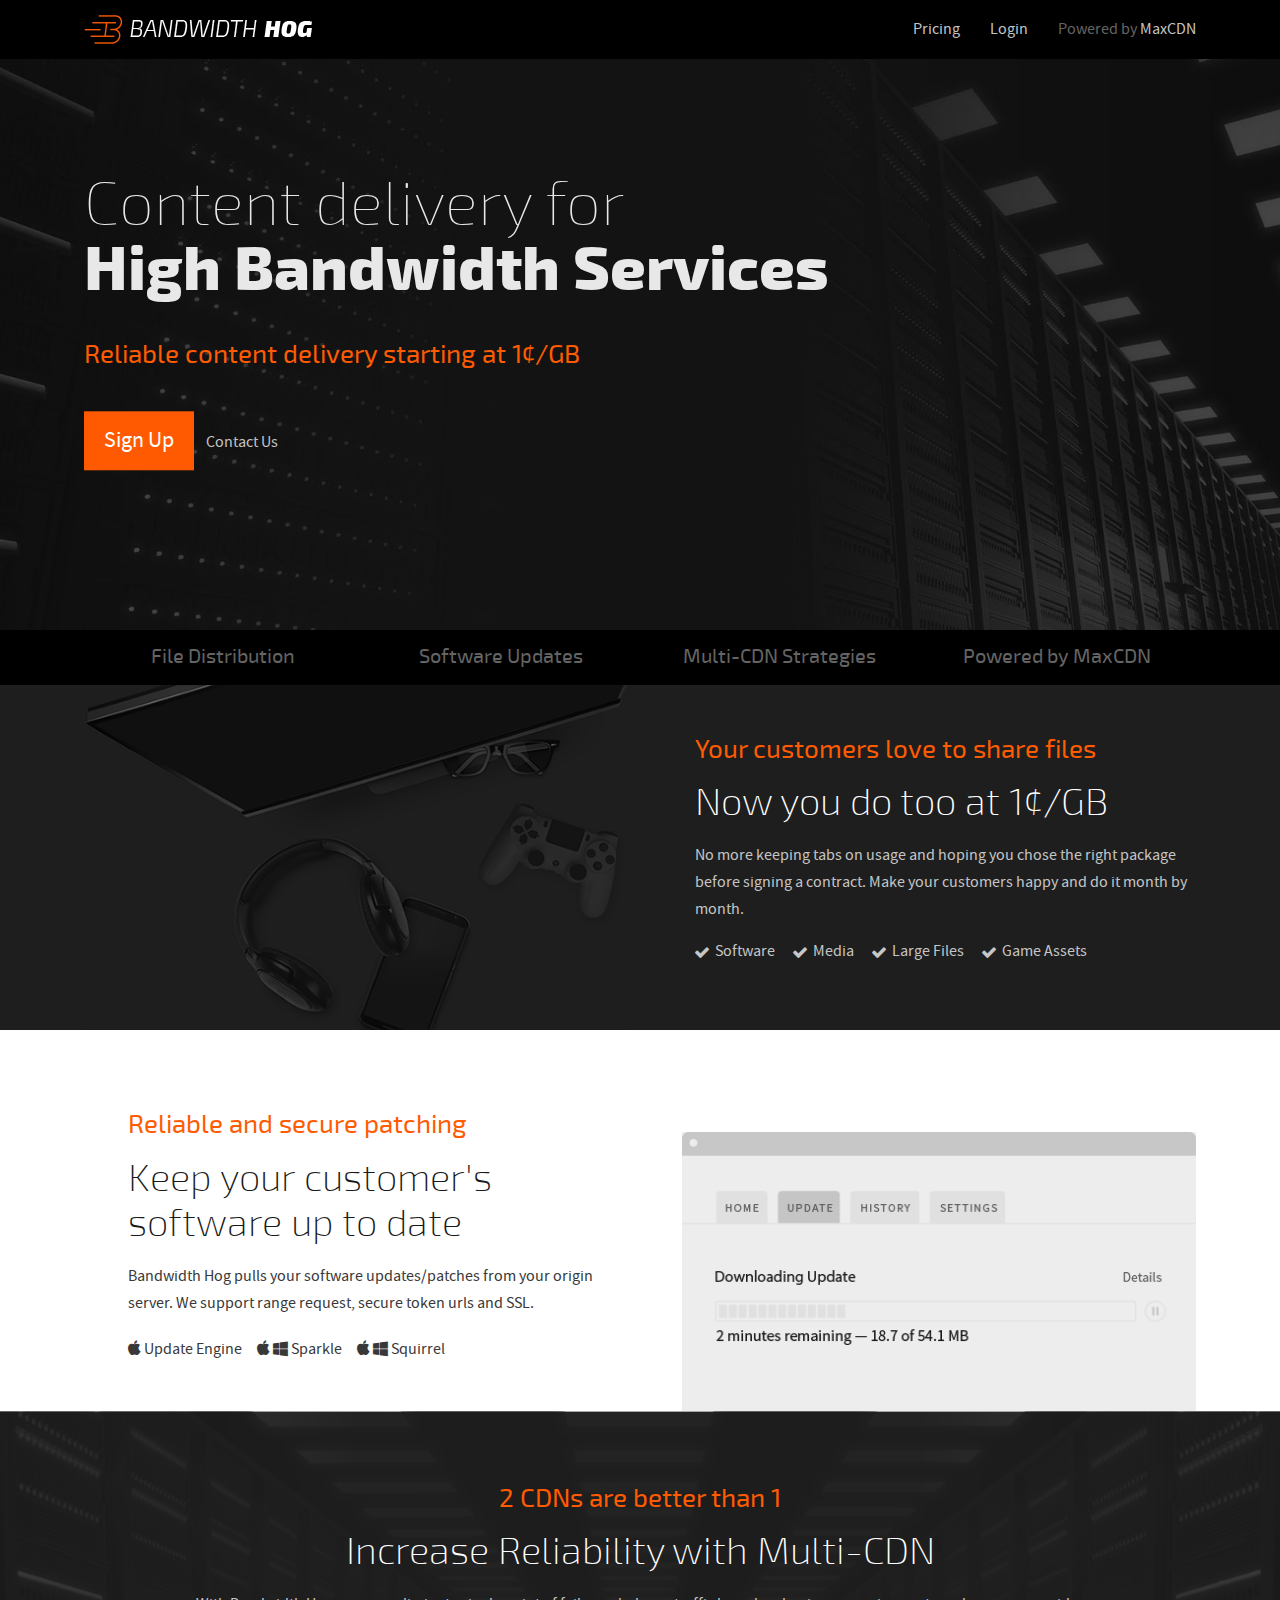
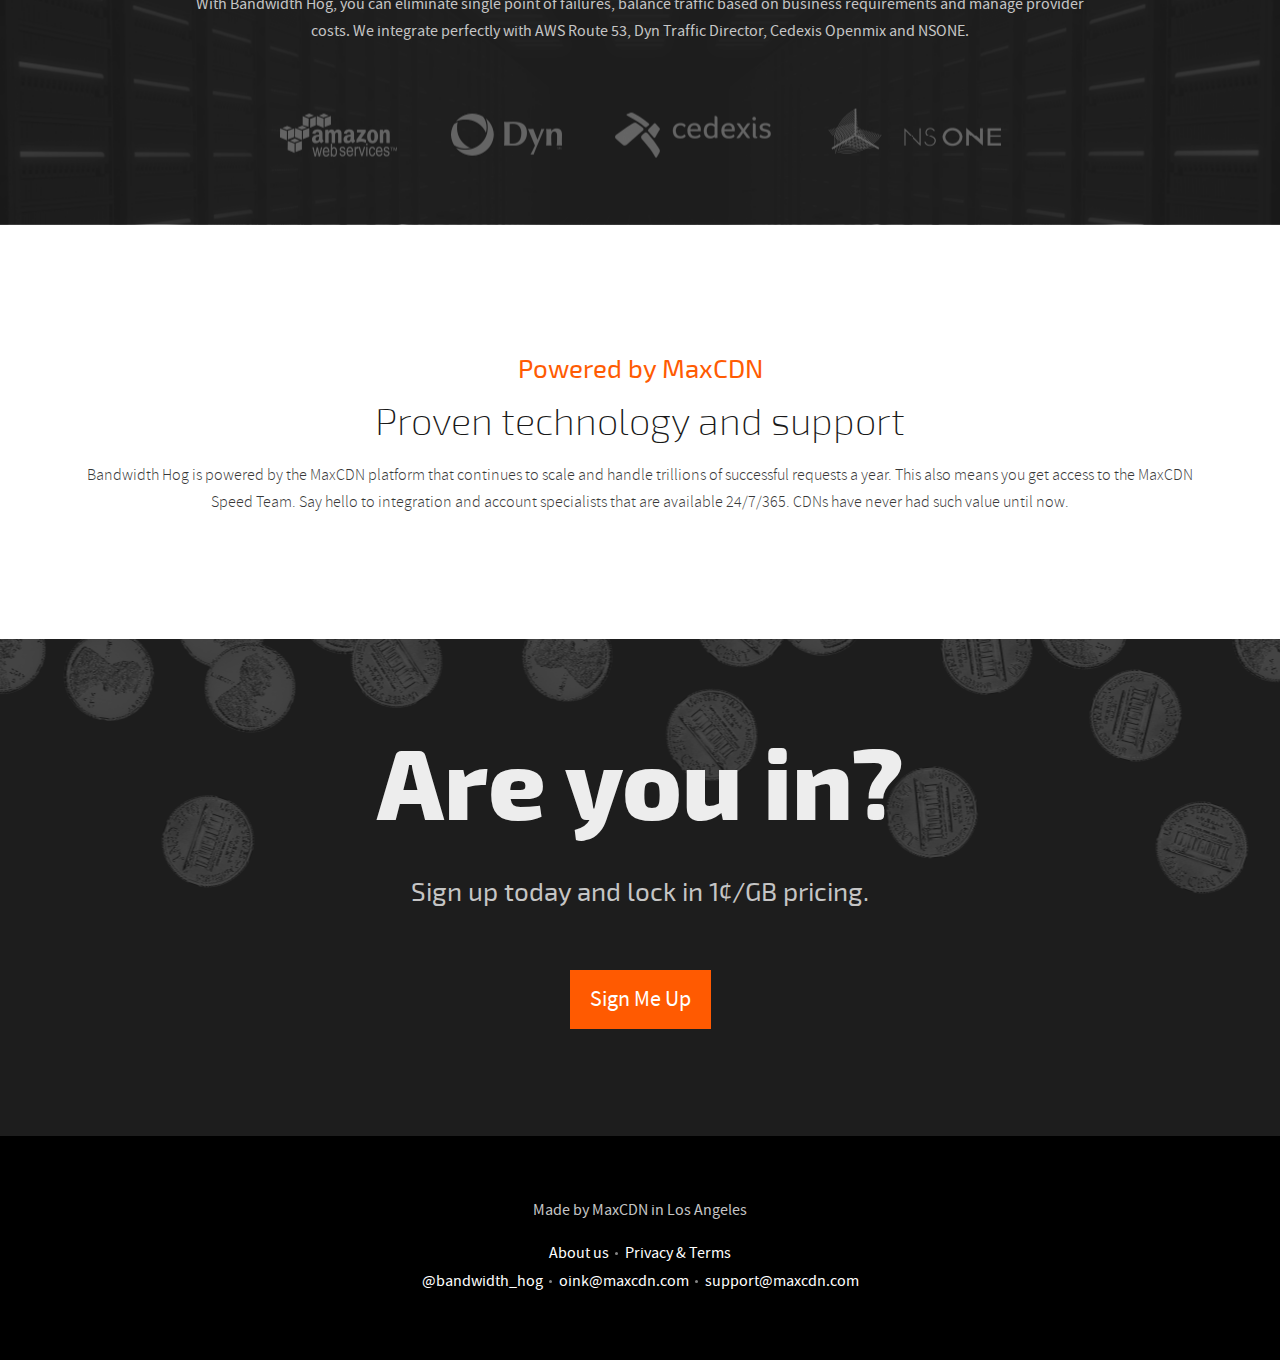
<file: index.html>
<!DOCTYPE html>
<html>
<head>
	<meta charset="utf-8">
	<meta name="viewport" content="width=device-width, initial-scale=1.0">
	<title>Content Delivery for High Bandwidth Services | Bandwidth Hog</title>
	<link media="all" rel="stylesheet" href="css/all.css">
	<link rel="stylesheet" href="https://maxcdn.bootstrapcdn.com/font-awesome/4.4.0/css/font-awesome.min.css">
	<meta name="description" content="Content Delivery for High Bandwidth Services.  Starting at just 1¢ a gigabyte with no contracts."/>
	<meta name="theme-color" content="#000000">
	<meta name="wot-verification" content="e9a129bf6d058cb38466"/>
	<meta property="og:locale" content="en_US" />
	<meta property="og:type" content="website" />
	<meta property="og:title" content="Content Delivery for High Bandwidth Services | Bandwidth Hog" />
	<meta property="og:description" content="Our software stack consists of free and open source software. In the spirit of FOSS, we believe in giving back. Here is a list of the projects we sponsor." />
	<meta property="og:url" content="https://www.bandwidthhog.com/" />
	<meta name="twitter:card" content="summary"/>
	<meta name="twitter:description" content="Content Delivery for High Bandwidth Services | @Bandwidth_Hog"/>
	<meta name="twitter:title" content="Content Delivery for High Bandwidth Services | @Bandwidth_Hog"/>
	<meta name="twitter:site" content="@bandwidth_hog"/>
	<meta name="twitter:creator" content="@bandwidth_hog"/>
	<link rel="apple-touch-icon-precomposed" sizes="57x57" href="https://www.bandwidthhog.com/images/apple-touch-icon-57x57.png" />
	<link rel="apple-touch-icon-precomposed" sizes="114x114" href="https://www.bandwidthhog.com/images/apple-touch-icon-114x114.png" />
	<link rel="apple-touch-icon-precomposed" sizes="72x72" href="https://www.bandwidthhog.com/images/apple-touch-icon-72x72.png" />
	<link rel="apple-touch-icon-precomposed" sizes="144x144" href="https://www.bandwidthhog.com/images/apple-touch-icon-144x144.png" />
	<link rel="apple-touch-icon-precomposed" sizes="60x60" href="https://www.bandwidthhog.com/images/apple-touch-icon-60x60.png" />
	<link rel="apple-touch-icon-precomposed" sizes="120x120" href="https://www.bandwidthhog.com/images/apple-touch-icon-120x120.png" />
	<link rel="apple-touch-icon-precomposed" sizes="76x76" href="https://www.bandwidthhog.com/images/apple-touch-icon-76x76.png" />
	<link rel="apple-touch-icon-precomposed" sizes="152x152" href="https://www.bandwidthhog.com/images/apple-touch-icon-152x152.png" />
	<link rel="icon" type="image/png" href="https://www.bandwidthhog.com/images/favicon-196x196.png" sizes="196x196" />
	<link rel="icon" type="image/png" href="https://www.bandwidthhog.com/images/favicon-96x96.png" sizes="96x96" />
	<link rel="icon" type="image/png" href="https://www.bandwidthhog.com/images/favicon-32x32.png" sizes="32x32" />
	<link rel="icon" type="image/png" href="https://www.bandwidthhog.com/images/favicon-16x16.png" sizes="16x16" />
	<link rel="icon" type="image/png" href="https://www.bandwidthhog.com/images/favicon-128.png" sizes="128x128" />
	<meta name="application-name" content="Bandwidth Hog"/>
	<meta name="msapplication-TileColor" content="#000000" />
	<meta name="msapplication-TileImage" content="https://www.bandwidthhog.com/images/mstile-144x144.png" />
	<meta name="msapplication-square70x70logo" content="https://www.bandwidthhog.com/images/mstile-70x70.png" />
	<meta name="msapplication-square150x150logo" content="https://www.bandwidthhog.com/images/mstile-150x150.png" />
	<meta name="msapplication-wide310x150logo" content="https://www.bandwidthhog.com/images/mstile-310x150.png" />
	<meta name="msapplication-square310x310logo" content="https://www.bandwidthhog.com/images/mstile-310x310.png" />
</head>
<body class="home">
	<div id="index">
		<div id="wrapper">
			<header id="header">
				<div class="area">
					<div class="logo"><a href="/"><img src="images/logo-white.png" alt="Bandwidth Hog"></a></div>
					<div class="pricing"><a href="pricing/">Pricing</a>
					<div class="login" target="_blank"><a href="https://cp.bandwidthhog.com/" target="_blank">Login</a>
					<div class="by">Powered by <a href="https://www.maxcdn.com/?ref=bwhog" target="_blank">MaxCDN</a></div>
				</div>
			</header>
			<main id="main" role="main">
				<div class="visual">
					<div class="bg-stretch">
						<img src="images/header.jpg" alt="image description">
					</div>
					<div class="text-holder">
						<div class="area">
							<h1><span>Content delivery for</span> High Bandwidth Services</h1>
							<h2>Reliable content delivery starting at 1¢/GB</h2>
							<a href="pricing/" class="button orange" style="margin:15px 0;">Sign Up</a>&nbsp;&nbsp;&nbsp;
							<a href="#form-popup-rm" class="open-popup-link" style="margin:15px 0;">Contact Us</a>
						</div>
					</div>
				</div>
				<div id="sticky-subnav"></div>
				<div class="subnav">
					<div class="text-wrap">
						<div class="area">
							<ul>
								<li class=""><a href="#file" class="scroll">File Distribution</a></li>
								<li class=""><a href="#software" class="scroll">Software Updates</a></li>
								<li class=""><a href="#multi" class="scroll">Multi-CDN Strategies</a></li>
								<li class=""><a href="#powered" class="scroll">Powered by MaxCDN</a></li>
						</div>
					</div>
				</div>
				<section id="file">
					<span id="file-top"></span>
					<div class="section style6">
						<div class="area">
							<div class="image video"><img src="images/bhog-index-scene1-2.png" alt="image description"></div>
							<div class="text-area">
								<h2 class="section-title dark">Your customers love to share files</h2>
								<h3 class="section-subtitle dark">Now you do too at 1&cent;/GB</h3>
								<p>No more keeping tabs on usage and hoping you chose the right package before signing a contract. Make your customers happy and do it month by month.</p>
								<ul class="fa-ul">
									<li><i class="fa fa-li fa-check"></i>Software</li>
									<li><i class="fa fa-li fa-check"></i>Media</li>
									<li><i class="fa fa-li fa-check"></i>Large Files</li>
									<li><i class="fa fa-li fa-check"></i>Game Assets</li>
								</ul>
							</div>
						</div>
					</div>
					<span id="file-bottom"></span>
				</section>
				<section id="software">
					<span id="software-top"></span>
					<div class="section style7">
						<div class="area">
							<div class="image game"><img src="images/patching-update.png" alt="image description"></div>
							<div class="text-area">
								<h2 class="section-title">Reliable and secure patching</h2>
								<h3 class="section-subtitle">Keep your customer's software up to date</h3>
								<p>Bandwidth Hog pulls your software updates/patches from your origin server.  We support range request, secure token urls and SSL. </p> 								<p class="engine-list"><i class="fa fa-apple"></i> Update Engine<i class="fa fa-apple" style="margin-left:15px;"></i> <i class="fa fa-windows"></i> Sparkle<i class="fa fa-apple" style="margin-left:15px;"></i> <i class="fa fa-windows"></i> Squirrel</p>
						</div>
					</div>
					<span id="software-bottom"></span>
				</section>
				<section id="multi">
					<span id="multi-top"></span>
					<div class="contorl-panel">
						<div class="bg-stretch">
							<img class="panel-bg" src="images/multi-bg.png" alt="image description">
						</div>
						<div class="text-holder">
							<div class="area">
									<h2 class="section-title">2 CDNs are better than 1</h2>
									<h3 class="section-subtitle dark">Increase Reliability with Multi-CDN</h3>
									<p class="small-width-p">With Bandwidth Hog, you can eliminate single point of failures, balance traffic based on business requirements and manage provider costs. We integrate perfectly with AWS Route 53, Dyn Traffic Director, Cedexis Openmix and NSONE.</p>
									<ul class="multi-partners">
										<li id="amazon"><img src="images/amazon.png" alt="image description"></li>
										<li id="dyn"><img src="images/dyn.png" alt="image description"></li>
										<li id="cedexis"><img src="images/cedexis.png" alt="image description"></li>
										<li id="nsone"><img src="images/nsone.png" alt="image description"></li>
									</ul>
							</div>
						</div>
					</div>
					<span id="multi-bottom"></span>
				</section>
				<section id="powered">
					<span id="powered-top"></span>
					<div class="style7">
						<div class="text-wrap">
							<div class="area">
								<h2 class="section-title">Powered by MaxCDN</h2>
								<h3 class="section-subtitle">Proven technology and support</h3>
								<p>Bandwidth Hog is powered by the MaxCDN platform that continues to scale and handle trillions of successful requests a year. This also means you get access to the MaxCDN Speed Team. Say hello to integration and account specialists that are available 24/7/365. CDNs have never had such value until now.</p>
							</div>
						</div>
					</div>
					<span id="powered-bottom"></span>
				</section>
				<div class="style8">
					<div class="text-wrap">
						<div class="area">
							<h1>Are you in?</h1>
							<h2>Sign up today and lock in 1¢/GB pricing.</h2><br />
							<a href="pricing/" class="button orange" style="margin:15px 0;">Sign Me Up</a><br /><br />
						</div>
					</div>
				</div>
			</main>

			<div id="exit-popup" class="white-popup mfp-hide">
				<p class="popup-title">Lock in 1&cent;/GB Pricing Today!</span></p>
				<div class="checklists">

					<ul class="fa-ul first-list">
						<li><i class="fa-li fa fa-check"></i>1¢/GB Bandwidth</li>
						<li><i class="fa-li fa fa-check"></i>100 CNAMEs</li>
						<li><i class="fa-li fa fa-check"></i>Free HTTP Requests</li>
						<li><i class="fa-li fa fa-check"></i>Free 24/7/365 chat &amp; email support</li>
					</ul>

					<ul class="fa-ul">
						<li><i class="fa-li fa fa-check"></i>Free secure tokens</li>
						<li><i class="fa-li fa fa-check"></i>Free range requests</li>
						<li><i class="fa-li fa fa-check"></i>Dedicated, SNI and Shared SSL available</li>
						<li><i class="fa-li fa fa-check"></i>Mid-tier cache available</li>
					</ul>

				</div>

			</div>
			<div id="form-popup-rm" class="white-popup mfp-hide">
				<p class="popup-title">Contact Us</p>
				<p class="popup-subtitle-small">We know, it seems too good to be true.</p>
				<div class="form">
					<script>
						var addHoneypotRm = function() {
								$('#form-popup-rm form').find("input[name='content__c']").val('TjMWJFGCrZsrgkTiumWainoraTaYandAd8bapL8Xdks');
						}
					</script>
					<script charset="utf-8" type="text/javascript" src="//js.hsforms.net/forms/v2.js"></script>
					<script>
										hbspt.forms.create({
								css: '',
								portalId: '394224',
								formId: 'b10fa39d-680d-45d9-9bda-a48e16de4de9',
								onFormSubmit: addHoneypotRm
										});
					</script>
				</div>
			</div>
			<footer id="footer">
				<div class="area">
					<div>
						<p>Made by <a href="https://www.maxcdn.com/?ref=bwhog">MaxCDN</a> in Los Angeles</p>
					</div>
					<ul>
						<li><a href="https://www.maxcdn.com/team/" target="_blank">About us</a></li>
						<li><a href="https://www.maxcdn.com/legal/" target="_blank">Privacy &amp; Terms</a></li>
					</ul>
					<ul>
						<li><a href="https://twitter.com/bandwidth_hog">@bandwidth_hog </a></li>
						<li><a href="mailto:&#111;&#105;&#110;&#107;&#64;&#109;&#97;&#120;&#99;&#100;&#110;&#46;&#99;&#111;&#109;">&#111;&#105;&#110;&#107;&#64;&#109;&#97;&#120;&#99;&#100;&#110;&#46;&#99;&#111;&#109;</a></li>
						<li><a href="mailto:&#115;&#117;&#112;&#112;&#111;&#114;&#116;&#064;&#109;&#097;&#120;&#099;&#100;&#110;&#046;&#099;&#111;&#109;">&#115;&#117;&#112;&#112;&#111;&#114;&#116;&#064;&#109;&#097;&#120;&#099;&#100;&#110;&#046;&#099;&#111;&#109;</a></li>
					</ul>
				</div>
			</footer>
		</div>
	</div>
	<div id="om-gq6ymyzprvshwzm6-holder"></div><script>var gq6ymyzprvshwzm6,gq6ymyzprvshwzm6_poll=function(){var r=0;return function(n,l){clearInterval(r),r=setInterval(n,l)}}();!function(e,t,n){if(e.getElementById(n)){gq6ymyzprvshwzm6_poll(function(){if(window['om_loaded']){if(!gq6ymyzprvshwzm6){gq6ymyzprvshwzm6=new OptinMonsterApp();return gq6ymyzprvshwzm6.init({u:"212.214200",staging:0,dev:0});}}},25);return;}var d=false,o=e.createElement(t);o.id=n,o.src="//a.optinmonster.com/app/js/api.min.js",o.onload=o.onreadystatechange=function(){if(!d){if(!this.readyState||this.readyState==="loaded"||this.readyState==="complete"){try{d=om_loaded=true;gq6ymyzprvshwzm6=new OptinMonsterApp();gq6ymyzprvshwzm6.init({u:"212.214200",staging:0,dev:0});o.onload=o.onreadystatechange=null;}catch(t){}}}};(document.getElementsByTagName("head")[0]||document.documentElement).appendChild(o)}(document,"script","omapi-script");</script><!-- / OptinMonster -->
	<!-- Start of Async HubSpot Analytics Code -->
  <script type="text/javascript">
    (function(d,s,i,r) {
      if (d.getElementById(i)){return;}
      var n=d.createElement(s),e=d.getElementsByTagName(s)[0];
      n.id=i;n.src='//js.hs-analytics.net/analytics/'+(Math.ceil(new Date()/r)*r)+'/394224.js';
      e.parentNode.insertBefore(n, e);
    })(document,"script","hs-analytics",300000);
  </script>
<!-- End of Async HubSpot Analytics Code -->
	<!-- Hotjar Tracking Code for www.bandwidthhog.com -->
<script>
    (function(h,o,t,j,a,r){
        h.hj=h.hj||function(){(h.hj.q=h.hj.q||[]).push(arguments)};
        h._hjSettings={hjid:77190,hjsv:5};
        a=o.getElementsByTagName('head')[0];
        r=o.createElement('script');r.async=1;
        r.src=t+h._hjSettings.hjid+j+h._hjSettings.hjsv;
        a.appendChild(r);
    })(window,document,'//static.hotjar.com/c/hotjar-','.js?sv=');
</script>
	<script>
  	  (function(i,s,o,g,r,a,m){i['GoogleAnalyticsObject']=r;i[r]=i[r]||function(){
  	  (i[r].q=i[r].q||[]).push(arguments)},i[r].l=1*new Date();a=s.createElement(o),
  	  m=s.getElementsByTagName(o)[0];a.async=1;a.src=g;m.parentNode.insertBefore(a,m)
  	  })(window,document,'script','//www.google-analytics.com/analytics.js','ga');

  	  ga('create', 'UA-64960747-1', 'auto');
  	  ga('send', 'pageview');

	</script>
	<script type="text/javascript">
    adroll_adv_id = "YG2XODOP7JF4XFKIJHODC5";
    adroll_pix_id = "7HQEKVS2VFEENJXY4G2AOB";
    (function () {
        var _onload = function(){
            if (document.readyState && !/loaded|complete/.test(document.readyState)){setTimeout(_onload, 10);return}
            if (!window.__adroll_loaded){__adroll_loaded=true;setTimeout(_onload, 50);return}
            var scr = document.createElement("script");
            var host = (("https:" == document.location.protocol) ? "https://s.adroll.com" : "http://a.adroll.com");
            scr.setAttribute('async', 'true');
            scr.type = "text/javascript";
            scr.src = host + "/j/roundtrip.js";
            ((document.getElementsByTagName('head') || [null])[0] ||
                document.getElementsByTagName('script')[0].parentNode).appendChild(scr);
        };
        if (window.addEventListener) {window.addEventListener('load', _onload, false);}
        else {window.attachEvent('onload', _onload)}
    }());
	</script>
	<script src="https://code.jquery.com/jquery-1.11.3.min.js"></script>
	<script type="text/javascript" src="js/jquery.main.js"></script>
</body>
</html>
</file>
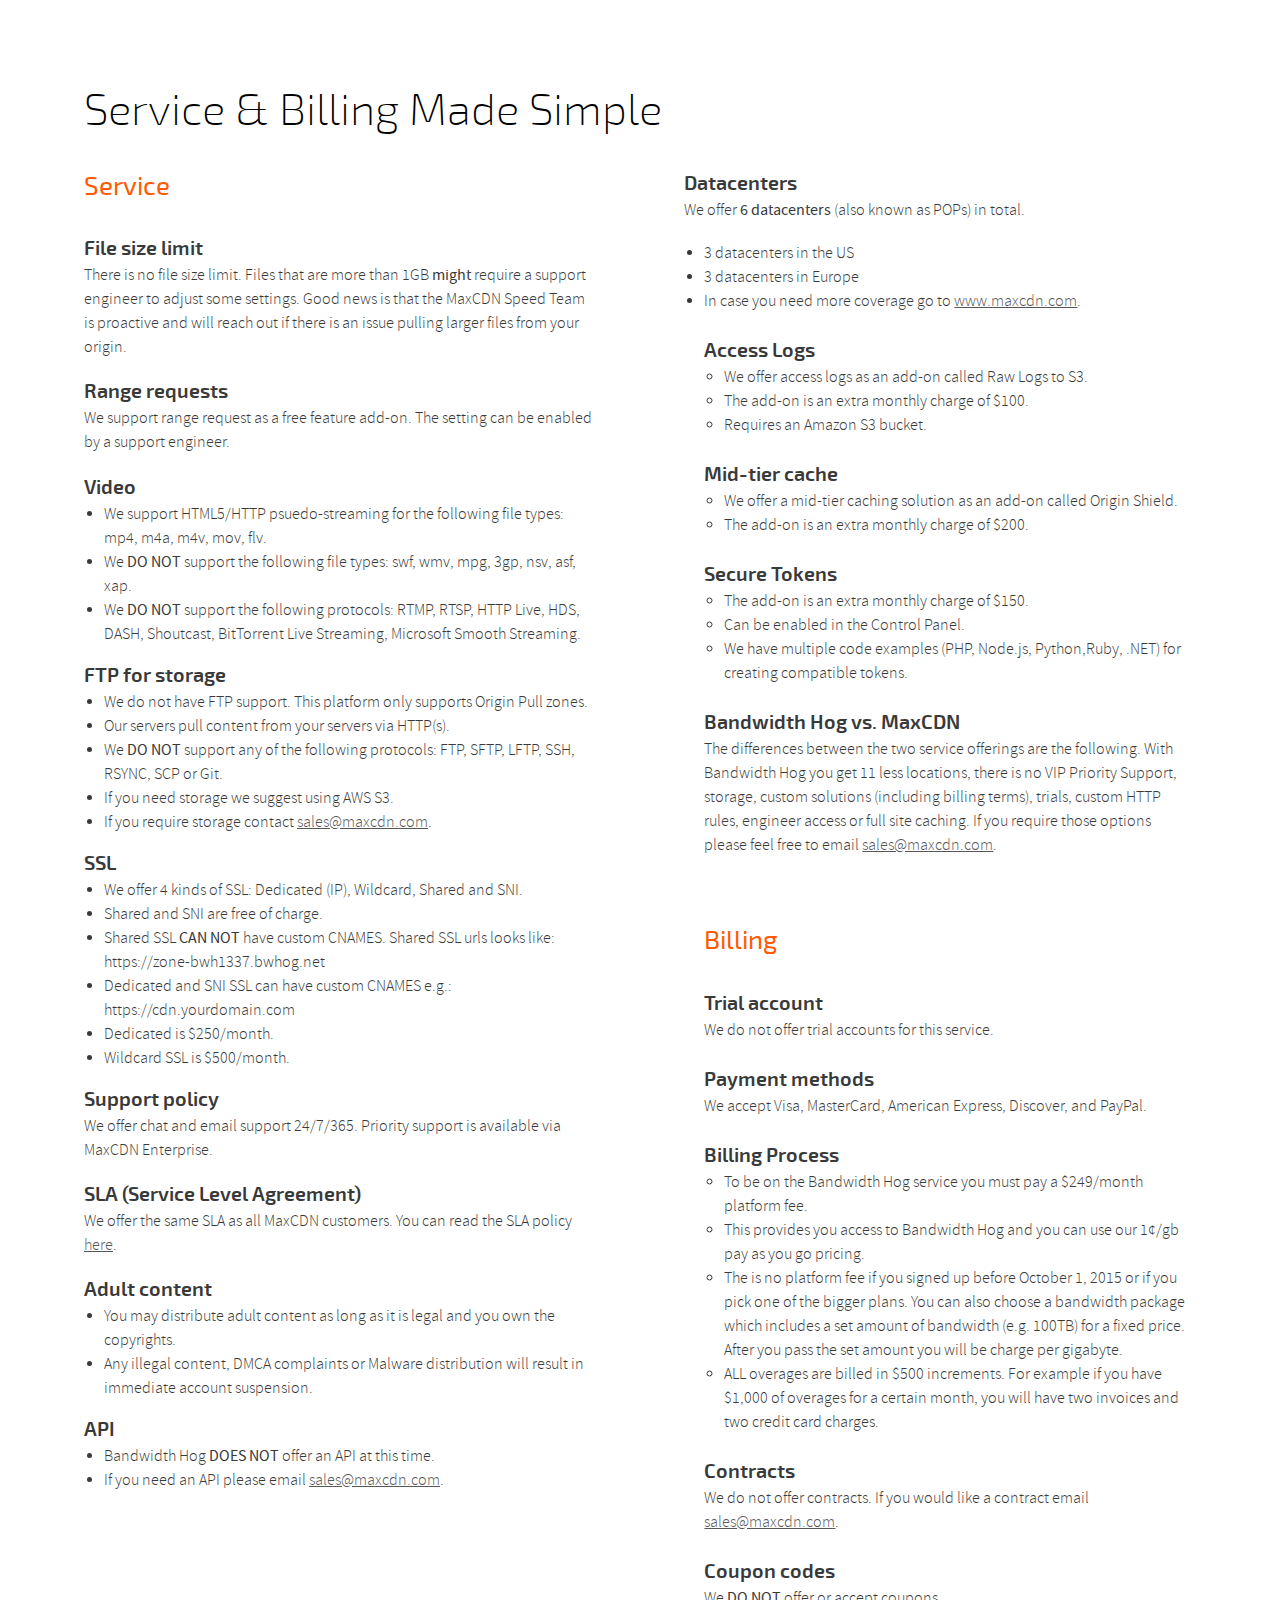
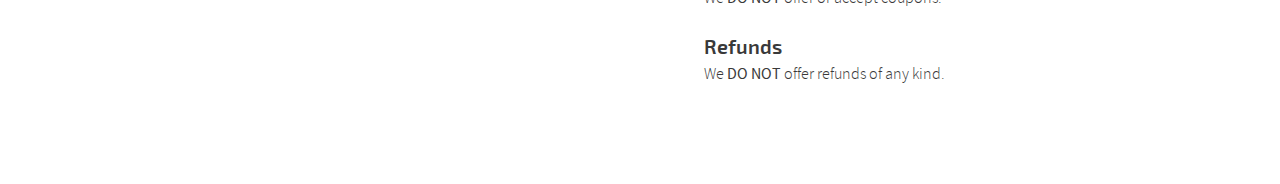
<file: pricing/faq.html>
<!DOCTYPE html>
<html>
<head>
	<meta charset="utf-8">
	<meta name="viewport" content="width=device-width, initial-scale=1.0">
	<title>Content Delivery for High Bandwidth Services | Bandwidth Hog</title>
	<link media="all" rel="stylesheet" href="../css/all.css">
	<link rel="stylesheet" href="https://maxcdn.bootstrapcdn.com/font-awesome/4.4.0/css/font-awesome.min.css">
</head>
<body>

				<div class="section faq">
					<div class="area">
						<h1>Service &amp; Billing Made Simple</h1>
						<div class="faq-column first">
							<h4>Service</h4>
							<h5>File size limit</h5>
							<p>There is no file size limit. Files that are more than 1GB <b>might</b> require a support engineer to adjust some settings. Good news is that the MaxCDN Speed Team is proactive and will reach out if there is an issue pulling larger files from your origin.</p>
							<h5>Range requests</h5>
							<p>We support range request as a free feature add-on. The setting can be enabled by a support engineer.</p>

							<h5>Video</h5>
							<ul>
							<li>We support HTML5/HTTP psuedo-streaming for the following file types: mp4, m4a, m4v, mov, flv.</li>
							<li>We <b>DO NOT</b> support the following file types: swf, wmv, mpg, 3gp, nsv, asf, xap.</li>
							<li>We <b>DO NOT</b> support the following protocols: RTMP, RTSP, HTTP Live, HDS, DASH, Shoutcast, BitTorrent Live Streaming, Microsoft Smooth Streaming.</li>
							</ul>
							<h5>FTP for storage</h5>
							<ul>
							<li>We do not have FTP support. This platform only supports Origin Pull zones.</li>
							<li>Our servers pull content from your servers via HTTP(s).</li>
							<li>We <b>DO NOT</b> support any of the following protocols: FTP, SFTP, LFTP, SSH, RSYNC, SCP or Git.</li>
							<li>If you need storage we suggest using AWS S3.</li>
							<li>If you require storage contact <a href="mailto:sales@maxcdn.com">sales@maxcdn.com</a>.</li>
							</ul>
							<h5>SSL</h5>
							<ul>
							<li>We offer 4 kinds of SSL: Dedicated (IP), Wildcard, Shared and SNI.</li>
							<li>Shared and SNI are free of charge.</li>
							<li>Shared SSL <b>CAN NOT</b> have custom CNAMES. Shared SSL urls looks like: https://zone-bwh1337.bwhog.net</li>
							<li>Dedicated and SNI SSL can have custom CNAMES e.g.: https://cdn.yourdomain.com</li>
							<li>Dedicated is $250/month.</li>
							<li>Wildcard SSL is $500/month.</li>

							</ul>
							<h5>Support policy</h5>
							<p>We offer chat and email support 24/7/365. Priority support is available via MaxCDN Enterprise.</p>

							<h5>SLA (Service Level Agreement)</h5>
							<p>We offer the same SLA as all MaxCDN customers. You can read the SLA policy <a href="https://www.maxcdn.com/legal/#sla" target="_blank">here</a>.</p>

							<h5>Adult content</h5>
							<ul>
							<li>You may distribute adult content as long as it is legal and you own the copyrights.</li>
							<li>Any illegal content, DMCA complaints or Malware distribution will result in immediate account suspension.</li>
							</ul>
							<h5>API</h5>
							<ul>
							<li>Bandwidth Hog <b>DOES NOT</b> offer an API at this time.</li>
							<li>If you need an API please email <a href="mailto:sales@maxcdn.com">sales@maxcdn.com</a>.</li>
							</ul>
						</div>
						<div class="faq-column">
							<h5>Datacenters</h5>
							<p>We offer <b>6 datacenters</b> (also known as POPs) in total.</p>
							<ul>
								<li>3 datacenters in the US</li>
								<li>3 datacenters in Europe</li>
								<li>In case you need more coverage go to <a href="https://www.maxcdn.com/?ref=bwhog" target="_blank">www.maxcdn.com</a>.</li>

							<h5>Access Logs</h5>
							<ul>
							<li>We offer access logs as an add-on called Raw Logs to S3.</li>
							<li>The add-on is an extra monthly charge of $100.</li>
							<li>Requires an Amazon S3 bucket.</li>
							</ul>
							<h5>Mid-tier cache</h5>
							<ul>
							<li>We offer a mid-tier caching solution as an add-on called Origin Shield.</li>
							<li>The add-on is an extra monthly charge of $200.</li>
							</ul>
							<h5>Secure Tokens</h5>
							<ul>
							<li>The add-on is an extra monthly charge of $150.</li>
							<li>Can be enabled in the Control Panel.</li>
							<li>We have multiple code examples (PHP, Node.js, Python,Ruby, .NET) for creating compatible tokens.</li>
							</ul>
							<h5>Bandwidth Hog vs. MaxCDN</h5>
							<p>The differences between the two service offerings are the following. With Bandwidth Hog you get 11 less locations, there is no VIP Priority Support, storage, custom solutions (including billing terms), trials, custom HTTP rules, engineer access or full site caching. If you require those options please feel free to email <a href="mailto:sales@maxcdn.com">sales@maxcdn.com</a>.</p>

							<br /><br /><h4>Billing</h4>
							<h5>Trial account</h5>
							<p>We do not offer trial accounts for this service.</p>

							<h5>Payment methods</h5>
							<p>We accept Visa, MasterCard, American Express, Discover, and PayPal.</p>

							<h5>Billing Process</h5>
							<ul>
							<li>To be on the Bandwidth Hog service you must pay a $249/month platform fee.</li>
							<li>This provides you access to Bandwidth Hog and you can use our 1¢/gb pay as you go pricing.</li>
							<li>The is no platform fee if you signed up before October 1, 2015 or if you pick one of the bigger plans. You can also choose a bandwidth package which includes a set amount of bandwidth (e.g. 100TB) for a fixed price. After you pass the set amount you will be charge per gigabyte.</li>
							<li>ALL overages are billed in $500 increments. For example if you have $1,000 of overages for a certain month, you will have two invoices and two credit card charges.</li>
							</ul>
							<h5>Contracts</h5>
							<p>We do not offer contracts. If you would like a contract email <a href="mailto:sales@maxcdn.com">sales@maxcdn.com</a>.</p>

							<h5>Coupon codes</h5>
							<p>We <b>DO NOT</b> offer or accept coupons.</p>

							<h5>Refunds</h5>
							<p>We <b>DO NOT</b> offer refunds of any kind.</p>
						</div>
					</div>
				</div>

</body>
</html>
</file>
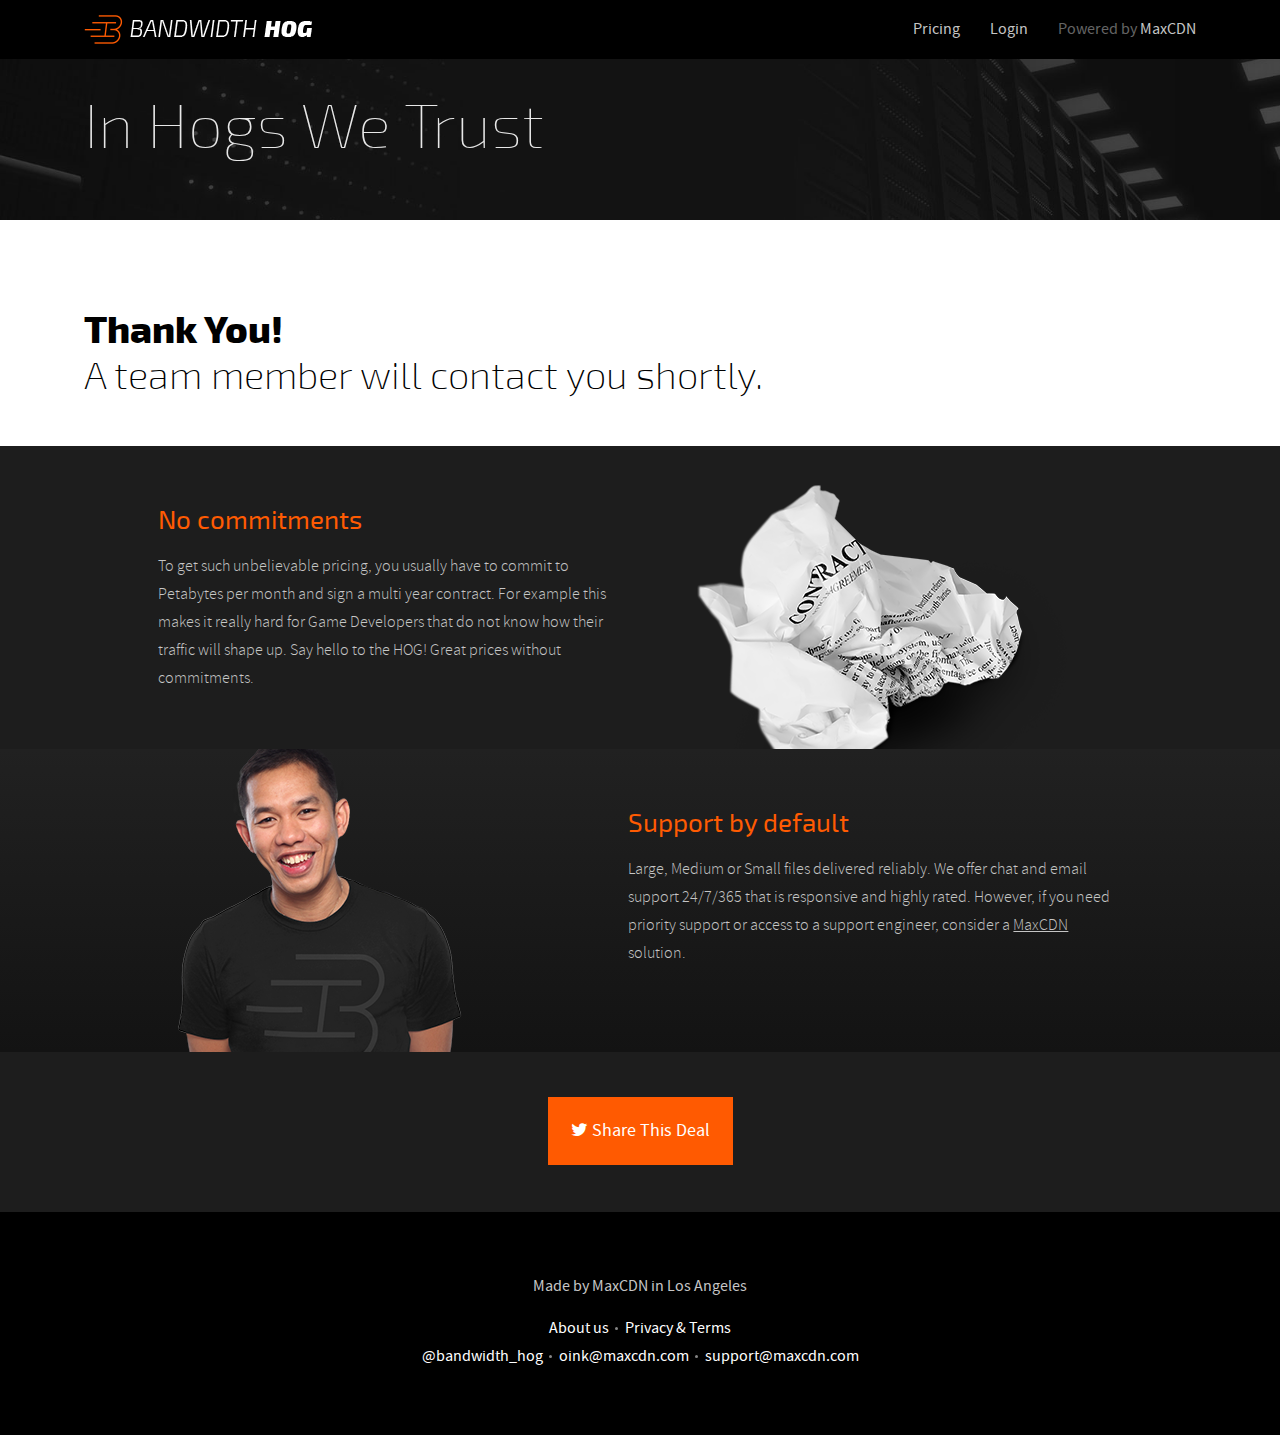
<file: pricing/thank-you-rm.html>
<!DOCTYPE html>
<html>
<head>
	<meta charset="utf-8">
	<meta name="viewport" content="width=device-width, initial-scale=1.0">
	<title>Content Delivery for High Bandwidth Services | Bandwidth Hog</title>
	<link media="all" rel="stylesheet" href="../css/all.css">
	<link rel="stylesheet" href="https://maxcdn.bootstrapcdn.com/font-awesome/4.4.0/css/font-awesome.min.css">
	<meta name="description" content="Content Delivery for High Bandwidth Services.  Starting at just 1¢ a gigabyte with no contracts."/>
	<meta name="theme-color" content="#000000">
	<meta property="og:locale" content="en_US" />
	<meta property="og:type" content="website" />
	<meta property="og:title" content="Content Delivery for High Bandwidth Services | Bandwidth Hog" />
	<meta property="og:description" content="Our software stack consists of free and open source software. In the spirit of FOSS, we believe in giving back. Here is a list of the projects we sponsor." />
	<meta property="og:url" content="https://www.bandwidthhog.com/" />
	<meta name="twitter:card" content="summary"/>
	<meta name="twitter:description" content="Content Delivery for High Bandwidth Services | @Bandwidth_Hog"/>
	<meta name="twitter:title" content="Content Delivery for High Bandwidth Services | @Bandwidth_Hog"/>
	<meta name="twitter:site" content="@bandwidth_hog"/>
	<meta name="twitter:creator" content="@bandwidth_hog"/>
	<link rel="apple-touch-icon-precomposed" sizes="57x57" href="https://www.bandwidthhog.com/images/apple-touch-icon-57x57.png" />
	<link rel="apple-touch-icon-precomposed" sizes="114x114" href="https://www.bandwidthhog.com/images/apple-touch-icon-114x114.png" />
	<link rel="apple-touch-icon-precomposed" sizes="72x72" href="https://www.bandwidthhog.com/images/apple-touch-icon-72x72.png" />
	<link rel="apple-touch-icon-precomposed" sizes="144x144" href="https://www.bandwidthhog.com/images/apple-touch-icon-144x144.png" />
	<link rel="apple-touch-icon-precomposed" sizes="60x60" href="https://www.bandwidthhog.com/images/apple-touch-icon-60x60.png" />
	<link rel="apple-touch-icon-precomposed" sizes="120x120" href="https://www.bandwidthhog.com/images/apple-touch-icon-120x120.png" />
	<link rel="apple-touch-icon-precomposed" sizes="76x76" href="https://www.bandwidthhog.com/images/apple-touch-icon-76x76.png" />
	<link rel="apple-touch-icon-precomposed" sizes="152x152" href="https://www.bandwidthhog.com/images/apple-touch-icon-152x152.png" />
	<link rel="icon" type="image/png" href="https://www.bandwidthhog.com/images/favicon-196x196.png" sizes="196x196" />
	<link rel="icon" type="image/png" href="https://www.bandwidthhog.com/images/favicon-96x96.png" sizes="96x96" />
	<link rel="icon" type="image/png" href="https://www.bandwidthhog.com/images/favicon-32x32.png" sizes="32x32" />
	<link rel="icon" type="image/png" href="https://www.bandwidthhog.com/images/favicon-16x16.png" sizes="16x16" />
	<link rel="icon" type="image/png" href="https://www.bandwidthhog.com/images/favicon-128.png" sizes="128x128" />
	<meta name="application-name" content="Bandwidth Hog"/>
	<meta name="msapplication-TileColor" content="#000000" />
	<meta name="msapplication-TileImage" content="https://www.bandwidthhog.com/images/mstile-144x144.png" />
	<meta name="msapplication-square70x70logo" content="https://www.bandwidthhog.com/images/mstile-70x70.png" />
	<meta name="msapplication-square150x150logo" content="https://www.bandwidthhog.com/images/mstile-150x150.png" />
	<meta name="msapplication-wide310x150logo" content="https://www.bandwidthhog.com/images/mstile-310x150.png" />
	<meta name="msapplication-square310x310logo" content="https://www.bandwidthhog.com/images/mstile-310x310.png" />
</head>
<body>
	<div id="pricing">
		<div id="wrapper">
			<header id="header">
				<div class="area">
					<div class="logo"><a href="/"><img src="../images/logo-white.png" alt="Bandwidth Hog"></a></div>
					<div class="pricing"><a href="/pricing/">Pricing</a>
					<div class="login"><a href="https://cp.bandwidthhog.com/" target="_blank">Login</a>
					<div class="by">Powered by <a href="https://www.maxcdn.com/?ref=bwhog" target="_blank">MaxCDN</a></div>
				</div>
			</header>
			<main id="main" role="main">
				<div class="visual">
					<div class="bg-stretch">
						<img src="../images/header.jpg" alt="image description">
					</div>
					<div class="text-holder">
						<div class="area">
							<h1><span>In Hogs We Trust</span></h1>
						</div>
					</div>
				</div>
				<div class="text-wrap">
					<div class="area">
						<div class="nofee">
							<div class="nofee-text">
								<h1>Thank You!<br /><span>A team member will contact you shortly.</span></h1>
							</div>
						</div>

						<div class="pricingtable">

						</div>
					</div>

				<div class="section style3 pricing-content">
					<div class="area">
						<div class="image paper"><img src="../images/paper.png" alt="image description"></div>
						<div class="text-area">
							<h2 class="section-title">No commitments</h2>
							<p>To get such unbelievable pricing, you usually have to commit to Petabytes per month and sign a multi year contract. For example this makes it really hard for Game Developers that do not know how their traffic will shape up. Say hello to the HOG! Great prices without commitments.</p>
						</div>
					</div>
				</div>
				<div class="section style4 pricing-content">
					<div class="area">
						<div class="image tech">
							<img src="../images/tech.png" alt="image description">
						</div>
						<div class="text-area">
							<h2 class="section-title">Support by default</h2>
							<p>Large, Medium or Small files delivered reliably. We offer chat and email support 24/7/365 that is responsive and highly rated. However, if you need priority support or access to a support engineer, consider a <a href="https://www.maxcdn.com/?ref=bwhog" style="text-decoration: underline;" >MaxCDN</a> solution.</p>
						</div>
					</div>
				</div>
				<div class="style5">
					<div class="area">
						<div class="nofee pricing-footer-cta">
							<div class="nofee-text">

							</div>
							<div class="buttons">
								<p><a href="https://twitter.com/intent/tweet?text=Check+out+%40bandwidth_hog+by+%40MaxCDN+for+1%C2%A2%2Fgb+%23CDN+pricing+-+https%3A%2F%2Fwww.bandwidthhog.com%2Fpricing%2F%3Futm_source%3DTwitter%26utm_medium%3Dtweet%26utm_campaign%3Dshare-this-deal-bottom" class="button orange bottom-button" style="padding: 15px 23px;" target="_blank"><i class="fa fa-twitter"></i> Share This Deal</a></p>
							</div>
						</div>
					</div>
				</div>
			</main>

			<div id="form-popup-0" class="white-popup mfp-hide">
				<p class="popup-title">Order Today!</p>
				<p class="popup-subtitle-small">&nbsp;</p>
				<div class="form">
					<script>
						var addHoneypot0 = function() {
    						$('#form-popup-0 form').find("input[name='content__c']").val('TjMWJFGCrZsrgkTiumWainoraTaYandAd8bapL8Xdks');
						}
					</script>
					<script charset="utf-8" type="text/javascript" src="//js.hsforms.net/forms/v2.js"></script>
					<script>
  				  	  	  hbspt.forms.create({
    						css: '',
    						portalId: '394224',
    						formId: 'f5702bb2-5c1b-4b0d-858f-581ccb9d3f2c',
    						onFormSubmit: addHoneypot0
  				  	  	  });
					</script>
				</div>
			</div>

			<div id="form-popup-989" class="white-popup mfp-hide">
				<p class="popup-title">Order Today!</p>
				<p class="popup-subtitle-small">&nbsp;</p>
				<div class="form">
					<script>
						var addHoneypot989 = function() {
    						$('#form-popup-989 form').find("input[name='content__c']").val('TjMWJFGCrZsrgkTiumWainoraTaYandAd8bapL8Xdks');
						}
					</script>
					<script charset="utf-8" type="text/javascript" src="//js.hsforms.net/forms/v2.js"></script>
					<script>
  				  	  	  hbspt.forms.create({
    						css: '',
    						portalId: '394224',
    						formId: '9db080c0-15bb-4397-8db9-14e78d5ff184',
    						onFormSubmit: addHoneypot989
  				  	  	  });
					</script>
				</div>
			</div>

			<div id="form-popup-7999" class="white-popup mfp-hide">
				<p class="popup-title">Order Today!</p>
				<p class="popup-subtitle-small">&nbsp;</p>
				<div class="form">
					<script>
						var addHoneypot7999 = function() {
    						$('#form-popup-7999 form').find("input[name='content__c']").val('TjMWJFGCrZsrgkTiumWainoraTaYandAd8bapL8Xdks');
						}
					</script>
					<script charset="utf-8" type="text/javascript" src="//js.hsforms.net/forms/v2.js"></script>
					<script>
  				  	  	  hbspt.forms.create({
    						css: '',
    						portalId: '394224',
    						formId: '1801d89b-4463-48da-9ef7-c3875d1d0ae0',
    						onFormSubmit: addHoneypot7999
  				  	  	  });
					</script>
				</div>
			</div>

			<div id="form-popup-24980" class="white-popup mfp-hide">
				<p class="popup-title">Order Today!</p>
				<p class="popup-subtitle-small">&nbsp;</p>
				<div class="form">
					<script>
						var addHoneypot24980 = function() {
    						$('#form-popup-24980 form').find("input[name='content__c']").val('TjMWJFGCrZsrgkTiumWainoraTaYandAd8bapL8Xdks');
						}
					</script>
					<script charset="utf-8" type="text/javascript" src="//js.hsforms.net/forms/v2.js"></script>
					<script>
  				  	  	  hbspt.forms.create({
    						css: '',
    						portalId: '394224',
    						formId: 'c3da699c-25f9-4fbe-9cf5-1a332824f2fb',
    						onFormSubmit: addHoneypot24980
  				  	  	  });
					</script>
				</div>
			</div>


			<footer id="footer">
				<div class="area">
					<div>
						<p>Made by <a href="https://www.maxcdn.com/?ref=bwhog">MaxCDN</a> in Los Angeles</p>
					</div>
					<ul>
						<li><a href="https://www.maxcdn.com/team/" target="_blank">About us</a></li>
						<li><a href="https://www.maxcdn.com/legal/" target="_blank">Privacy &amp; Terms</a></li>
					</ul>
					<ul>
						<li><a href="https://twitter.com/bandwidth_hog">@bandwidth_hog </a></li>
						<li><a href="mailto:&#111;&#105;&#110;&#107;&#64;&#109;&#97;&#120;&#99;&#100;&#110;&#46;&#99;&#111;&#109;">&#111;&#105;&#110;&#107;&#64;&#109;&#97;&#120;&#99;&#100;&#110;&#46;&#99;&#111;&#109;</a></li>
						<li><a href="mailto:&#115;&#117;&#112;&#112;&#111;&#114;&#116;&#064;&#109;&#097;&#120;&#099;&#100;&#110;&#046;&#099;&#111;&#109;">&#115;&#117;&#112;&#112;&#111;&#114;&#116;&#064;&#109;&#097;&#120;&#099;&#100;&#110;&#046;&#099;&#111;&#109;</a></li>
					</ul>
				</div>
			</footer>
		</div>
	</div>
	<!-- Start of Async HubSpot Analytics Code -->
  <script type="text/javascript">
    (function(d,s,i,r) {
      if (d.getElementById(i)){return;}
      var n=d.createElement(s),e=d.getElementsByTagName(s)[0];
      n.id=i;n.src='//js.hs-analytics.net/analytics/'+(Math.ceil(new Date()/r)*r)+'/394224.js';
      e.parentNode.insertBefore(n, e);
    })(document,"script","hs-analytics",300000);
  </script>
<!-- End of Async HubSpot Analytics Code -->
	<!-- Hotjar Tracking Code for www.bandwidthhog.com -->
<script>
    (function(h,o,t,j,a,r){
        h.hj=h.hj||function(){(h.hj.q=h.hj.q||[]).push(arguments)};
        h._hjSettings={hjid:77190,hjsv:5};
        a=o.getElementsByTagName('head')[0];
        r=o.createElement('script');r.async=1;
        r.src=t+h._hjSettings.hjid+j+h._hjSettings.hjsv;
        a.appendChild(r);
    })(window,document,'//static.hotjar.com/c/hotjar-','.js?sv=');
</script>
	<script>
  	  (function(i,s,o,g,r,a,m){i['GoogleAnalyticsObject']=r;i[r]=i[r]||function(){
  	  (i[r].q=i[r].q||[]).push(arguments)},i[r].l=1*new Date();a=s.createElement(o),
  	  m=s.getElementsByTagName(o)[0];a.async=1;a.src=g;m.parentNode.insertBefore(a,m)
  	  })(window,document,'script','//www.google-analytics.com/analytics.js','ga');

  	  ga('create', 'UA-64960747-1', 'auto');
  	  ga('send', 'pageview');

	</script>
	<script src="https://code.jquery.com/jquery-1.11.3.min.js"></script>
	<script type="text/javascript" src="../js/jquery.main.js"></script>
	<!-- Google Code for BWHOG Adwords Conversion Page -->
	<script type="text/javascript">
	/* <![CDATA[ */
	var google_conversion_id = 1000857853;
	var google_conversion_language = "en";
	var google_conversion_format = "3";
	var google_conversion_color = "ffffff";
	var google_conversion_label = "cuAtCPaDmmAQ_cGf3QM";
	var google_conversion_value = 249.00;
	var google_conversion_currency = "USD";
	var google_remarketing_only = false;
	/* ]]> */
	</script>
	<script type="text/javascript" src="//www.googleadservices.com/pagead/conversion.js">
	</script>
	<noscript>
	<div style="display:inline;">
	<img height="1" width="1" style="border-style:none;" alt="" src="//www.googleadservices.com/pagead/conversion/1000857853/?value=249.00&amp;currency_code=USD&amp;label=cuAtCPaDmmAQ_cGf3QM&amp;guid=ON&amp;script=0"/>
	</div>
	</noscript>
	<script type="text/javascript">
    adroll_adv_id = "YG2XODOP7JF4XFKIJHODC5";
    adroll_pix_id = "7HQEKVS2VFEENJXY4G2AOB";
    (function () {
        var _onload = function(){
            if (document.readyState && !/loaded|complete/.test(document.readyState)){setTimeout(_onload, 10);return}
            if (!window.__adroll_loaded){__adroll_loaded=true;setTimeout(_onload, 50);return}
            var scr = document.createElement("script");
            var host = (("https:" == document.location.protocol) ? "https://s.adroll.com" : "http://a.adroll.com");
            scr.setAttribute('async', 'true');
            scr.type = "text/javascript";
            scr.src = host + "/j/roundtrip.js";
            ((document.getElementsByTagName('head') || [null])[0] ||
                document.getElementsByTagName('script')[0].parentNode).appendChild(scr);
        };
        if (window.addEventListener) {window.addEventListener('load', _onload, false);}
        else {window.attachEvent('onload', _onload)}
    }());
	</script>
</body>
</html>
</file>
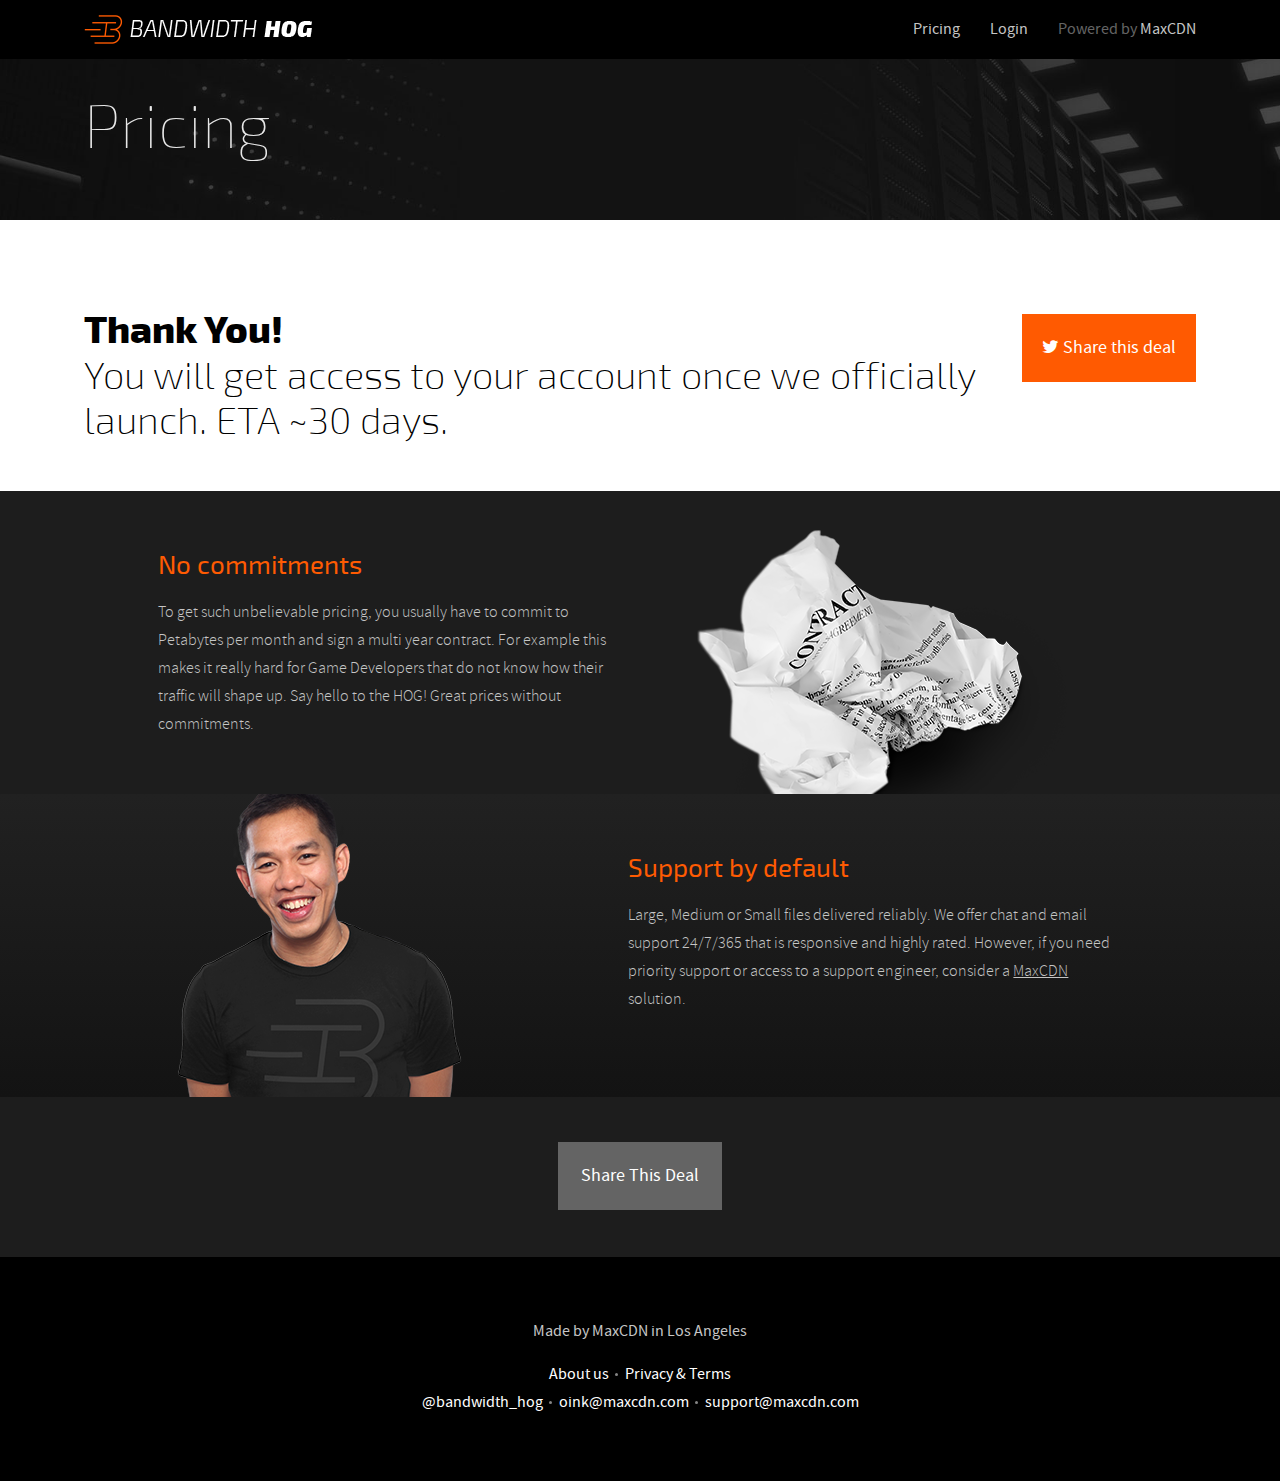
<file: pricing/thank-you.html>
<!DOCTYPE html>
<html>
<head>
	<meta charset="utf-8">
	<meta name="viewport" content="width=device-width, initial-scale=1.0">
	<title>Content Delivery for High Bandwidth Services | Bandwidth Hog</title>
	<link media="all" rel="stylesheet" href="../css/all.css">
	<link rel="stylesheet" href="https://maxcdn.bootstrapcdn.com/font-awesome/4.4.0/css/font-awesome.min.css">
	<meta name="description" content="Content Delivery for High Bandwidth Services.  Starting at just 1¢ a gigabyte with no contracts."/>
	<meta name="theme-color" content="#000000">
	<meta property="og:locale" content="en_US" />
	<meta property="og:type" content="website" />
	<meta property="og:title" content="Content Delivery for High Bandwidth Services | Bandwidth Hog" />
	<meta property="og:description" content="Our software stack consists of free and open source software. In the spirit of FOSS, we believe in giving back. Here is a list of the projects we sponsor." />
	<meta property="og:url" content="https://www.bandwidthhog.com/" />
	<meta name="twitter:card" content="summary"/>
	<meta name="twitter:description" content="Content Delivery for High Bandwidth Services | @Bandwidth_Hog"/>
	<meta name="twitter:title" content="Content Delivery for High Bandwidth Services | @Bandwidth_Hog"/>
	<meta name="twitter:site" content="@bandwidth_hog"/>
	<meta name="twitter:creator" content="@bandwidth_hog"/>
	<link rel="apple-touch-icon-precomposed" sizes="57x57" href="https://www.bandwidthhog.com/images/apple-touch-icon-57x57.png" />
	<link rel="apple-touch-icon-precomposed" sizes="114x114" href="https://www.bandwidthhog.com/images/apple-touch-icon-114x114.png" />
	<link rel="apple-touch-icon-precomposed" sizes="72x72" href="https://www.bandwidthhog.com/images/apple-touch-icon-72x72.png" />
	<link rel="apple-touch-icon-precomposed" sizes="144x144" href="https://www.bandwidthhog.com/images/apple-touch-icon-144x144.png" />
	<link rel="apple-touch-icon-precomposed" sizes="60x60" href="https://www.bandwidthhog.com/images/apple-touch-icon-60x60.png" />
	<link rel="apple-touch-icon-precomposed" sizes="120x120" href="https://www.bandwidthhog.com/images/apple-touch-icon-120x120.png" />
	<link rel="apple-touch-icon-precomposed" sizes="76x76" href="https://www.bandwidthhog.com/images/apple-touch-icon-76x76.png" />
	<link rel="apple-touch-icon-precomposed" sizes="152x152" href="https://www.bandwidthhog.com/images/apple-touch-icon-152x152.png" />
	<link rel="icon" type="image/png" href="https://www.bandwidthhog.com/images/favicon-196x196.png" sizes="196x196" />
	<link rel="icon" type="image/png" href="https://www.bandwidthhog.com/images/favicon-96x96.png" sizes="96x96" />
	<link rel="icon" type="image/png" href="https://www.bandwidthhog.com/images/favicon-32x32.png" sizes="32x32" />
	<link rel="icon" type="image/png" href="https://www.bandwidthhog.com/images/favicon-16x16.png" sizes="16x16" />
	<link rel="icon" type="image/png" href="https://www.bandwidthhog.com/images/favicon-128.png" sizes="128x128" />
	<meta name="application-name" content="Bandwidth Hog"/>
	<meta name="msapplication-TileColor" content="#000000" />
	<meta name="msapplication-TileImage" content="https://www.bandwidthhog.com/images/mstile-144x144.png" />
	<meta name="msapplication-square70x70logo" content="https://www.bandwidthhog.com/images/mstile-70x70.png" />
	<meta name="msapplication-square150x150logo" content="https://www.bandwidthhog.com/images/mstile-150x150.png" />
	<meta name="msapplication-wide310x150logo" content="https://www.bandwidthhog.com/images/mstile-310x150.png" />
	<meta name="msapplication-square310x310logo" content="https://www.bandwidthhog.com/images/mstile-310x310.png" />
</head>
<body>
	<div id="pricing">
		<div id="wrapper">
			<header id="header">
				<div class="area">
					<div class="logo"><a href="/"><img src="../images/logo-white.png" alt="Bandwidth Hog"></a></div>
					<div class="pricing"><a href="/pricing/">Pricing</a>
					<div class="login"><a href="https://cp.bandwidthhog.com/" target="_blank">Login</a>
					<div class="by">Powered by <a href="https://www.maxcdn.com/?ref=bwhog" target="_blank">MaxCDN</a></div>
				</div>
			</header>
			<main id="main" role="main">
				<div class="visual">
					<div class="bg-stretch">
						<img src="../images/header.jpg" alt="image description">
					</div>
					<div class="text-holder">
						<div class="area">
							<h1><span>Pricing</span></h1>
						</div>
					</div>
				</div>
				<div class="text-wrap">
					<div class="area">
						<div class="nofee">
							<div class="nofee-text">
								<h1>Thank You!<br /><span>You will get access to your account once we officially launch. ETA ~30 days.</span></h1>
							</div>
							<div class="nofee-button">
								<a href="https://twitter.com/intent/tweet?text=Check+out+%40bandwidth_hog+by+%40MaxCDN+for+1%C2%A2%2Fgb+%23CDN+pricing+-+https%3A%2F%2Fwww.bandwidthhog.com%2Fpricing%2F%3Futm_source%3DTwitter%26utm_medium%3Dtweet%26utm_campaign%3Dshare-this-deal-top" class="button orange" style="margin:5px 0;" target="_blank"><i class="fa fa-twitter"></i> Share this deal</a>
							</div>
						</div>

						<div class="pricingtable">

						</div>
					</div>

				<div class="section style3 pricing-content">
					<div class="area">
						<div class="image paper"><img src="../images/paper.png" alt="image description"></div>
						<div class="text-area">
							<h2 class="section-title">No commitments</h2>
							<p>To get such unbelievable pricing, you usually have to commit to Petabytes per month and sign a multi year contract. For example this makes it really hard for Game Developers that do not know how their traffic will shape up. Say hello to the HOG! Great prices without commitments.</p>
						</div>
					</div>
				</div>
				<div class="section style4 pricing-content">
					<div class="area">
						<div class="image tech">
							<img src="../images/tech.png" alt="image description">
						</div>
						<div class="text-area">
							<h2 class="section-title">Support by default</h2>
							<p>Large, Medium or Small files delivered reliably. We offer chat and email support 24/7/365 that is responsive and highly rated. However, if you need priority support or access to a support engineer, consider a <a href="https://www.maxcdn.com/?ref=bwhog" style="text-decoration: underline;" >MaxCDN</a> solution.</p>
						</div>
					</div>
				</div>
				<div class="style5">
					<div class="area">
						<div class="nofee pricing-footer-cta">
							<div class="nofee-text">

							</div>
							<div class="buttons">
								<p><a href="https://twitter.com/intent/tweet?text=Check+out+%40bandwidth_hog+by+%40MaxCDN+for+1%C2%A2%2Fgb+%23CDN+pricing+-+https%3A%2F%2Fwww.bandwidthhog.com%2Fpricing%2F%3Futm_source%3DTwitter%26utm_medium%3Dtweet%26utm_campaign%3Dshare-this-deal-bottom" class="button grey bottom-button" style="padding: 15px 23px;" target="_blank">Share This Deal</a></p>
							</div>
						</div>
					</div>
				</div>
			</main>

			<div id="form-popup-0" class="white-popup mfp-hide">
				<p class="popup-title">Order Today!</p>
				<p class="popup-subtitle-small">&nbsp;</p>
				<div class="form">
					<script>
						var addHoneypot0 = function() {
    						$('#form-popup-0 form').find("input[name='content__c']").val('TjMWJFGCrZsrgkTiumWainoraTaYandAd8bapL8Xdks');
						}
					</script>
					<script charset="utf-8" type="text/javascript" src="//js.hsforms.net/forms/v2.js"></script>
					<script>
  				  	  	  hbspt.forms.create({
    						css: '',
    						portalId: '394224',
    						formId: 'f5702bb2-5c1b-4b0d-858f-581ccb9d3f2c',
    						onFormSubmit: addHoneypot0
  				  	  	  });
					</script>
				</div>
			</div>

			<div id="form-popup-989" class="white-popup mfp-hide">
				<p class="popup-title">Order Today!</p>
				<p class="popup-subtitle-small">&nbsp;</p>
				<div class="form">
					<script>
						var addHoneypot989 = function() {
    						$('#form-popup-989 form').find("input[name='content__c']").val('TjMWJFGCrZsrgkTiumWainoraTaYandAd8bapL8Xdks');
						}
					</script>
					<script charset="utf-8" type="text/javascript" src="//js.hsforms.net/forms/v2.js"></script>
					<script>
  				  	  	  hbspt.forms.create({
    						css: '',
    						portalId: '394224',
    						formId: '9db080c0-15bb-4397-8db9-14e78d5ff184',
    						onFormSubmit: addHoneypot989
  				  	  	  });
					</script>
				</div>
			</div>

			<div id="form-popup-7999" class="white-popup mfp-hide">
				<p class="popup-title">Order Today!</p>
				<p class="popup-subtitle-small">&nbsp;</p>
				<div class="form">
					<script>
						var addHoneypot7999 = function() {
    						$('#form-popup-7999 form').find("input[name='content__c']").val('TjMWJFGCrZsrgkTiumWainoraTaYandAd8bapL8Xdks');
						}
					</script>
					<script charset="utf-8" type="text/javascript" src="//js.hsforms.net/forms/v2.js"></script>
					<script>
  				  	  	  hbspt.forms.create({
    						css: '',
    						portalId: '394224',
    						formId: '1801d89b-4463-48da-9ef7-c3875d1d0ae0',
    						onFormSubmit: addHoneypot7999
  				  	  	  });
					</script>
				</div>
			</div>

			<div id="form-popup-24980" class="white-popup mfp-hide">
				<p class="popup-title">Order Today!</p>
				<p class="popup-subtitle-small">&nbsp;</p>
				<div class="form">
					<script>
						var addHoneypot24980 = function() {
    						$('#form-popup-24980 form').find("input[name='content__c']").val('TjMWJFGCrZsrgkTiumWainoraTaYandAd8bapL8Xdks');
						}
					</script>
					<script charset="utf-8" type="text/javascript" src="//js.hsforms.net/forms/v2.js"></script>
					<script>
  				  	  	  hbspt.forms.create({
    						css: '',
    						portalId: '394224',
    						formId: 'c3da699c-25f9-4fbe-9cf5-1a332824f2fb',
    						onFormSubmit: addHoneypot24980
  				  	  	  });
					</script>
				</div>
			</div>


			<footer id="footer">
				<div class="area">
					<div>
						<p>Made by <a href="https://www.maxcdn.com/?ref=bwhog">MaxCDN</a> in Los Angeles</p>
					</div>
					<ul>
						<li><a href="https://www.maxcdn.com/team/" target="_blank">About us</a></li>
						<li><a href="https://www.maxcdn.com/legal/" target="_blank">Privacy &amp; Terms</a></li>
					</ul>
					<ul>
						<li><a href="https://twitter.com/bandwidth_hog">@bandwidth_hog </a></li>
						<li><a href="mailto:&#111;&#105;&#110;&#107;&#64;&#109;&#97;&#120;&#99;&#100;&#110;&#46;&#99;&#111;&#109;">&#111;&#105;&#110;&#107;&#64;&#109;&#97;&#120;&#99;&#100;&#110;&#46;&#99;&#111;&#109;</a></li>
						<li><a href="mailto:&#115;&#117;&#112;&#112;&#111;&#114;&#116;&#064;&#109;&#097;&#120;&#099;&#100;&#110;&#046;&#099;&#111;&#109;">&#115;&#117;&#112;&#112;&#111;&#114;&#116;&#064;&#109;&#097;&#120;&#099;&#100;&#110;&#046;&#099;&#111;&#109;</a></li>
					</ul>
				</div>
			</footer>
		</div>
	</div>
	<!-- Start of Async HubSpot Analytics Code -->
  <script type="text/javascript">
    (function(d,s,i,r) {
      if (d.getElementById(i)){return;}
      var n=d.createElement(s),e=d.getElementsByTagName(s)[0];
      n.id=i;n.src='//js.hs-analytics.net/analytics/'+(Math.ceil(new Date()/r)*r)+'/394224.js';
      e.parentNode.insertBefore(n, e);
    })(document,"script","hs-analytics",300000);
  </script>
<!-- End of Async HubSpot Analytics Code -->
	<!-- Hotjar Tracking Code for www.bandwidthhog.com -->
<script>
    (function(h,o,t,j,a,r){
        h.hj=h.hj||function(){(h.hj.q=h.hj.q||[]).push(arguments)};
        h._hjSettings={hjid:77190,hjsv:5};
        a=o.getElementsByTagName('head')[0];
        r=o.createElement('script');r.async=1;
        r.src=t+h._hjSettings.hjid+j+h._hjSettings.hjsv;
        a.appendChild(r);
    })(window,document,'//static.hotjar.com/c/hotjar-','.js?sv=');
</script>
	<script>
  	  (function(i,s,o,g,r,a,m){i['GoogleAnalyticsObject']=r;i[r]=i[r]||function(){
  	  (i[r].q=i[r].q||[]).push(arguments)},i[r].l=1*new Date();a=s.createElement(o),
  	  m=s.getElementsByTagName(o)[0];a.async=1;a.src=g;m.parentNode.insertBefore(a,m)
  	  })(window,document,'script','//www.google-analytics.com/analytics.js','ga');

  	  ga('create', 'UA-64960747-1', 'auto');
  	  ga('send', 'pageview');

	</script>
	<script src="https://code.jquery.com/jquery-1.11.3.min.js"></script>
	<script type="text/javascript" src="../js/jquery.main.js"></script>
	<!-- Google Code for BWHOG Adwords Conversion Page -->
	<script type="text/javascript">
	/* <![CDATA[ */
	var google_conversion_id = 1000857853;
	var google_conversion_language = "en";
	var google_conversion_format = "3";
	var google_conversion_color = "ffffff";
	var google_conversion_label = "cuAtCPaDmmAQ_cGf3QM";
	var google_conversion_value = 249.00;
	var google_conversion_currency = "USD";
	var google_remarketing_only = false;
	/* ]]> */
	</script>
	<script type="text/javascript" src="//www.googleadservices.com/pagead/conversion.js">
	</script>
	<noscript>
	<div style="display:inline;">
	<img height="1" width="1" style="border-style:none;" alt="" src="//www.googleadservices.com/pagead/conversion/1000857853/?value=249.00&amp;currency_code=USD&amp;label=cuAtCPaDmmAQ_cGf3QM&amp;guid=ON&amp;script=0"/>
	</div>
	</noscript>
	<script type="text/javascript">
    adroll_adv_id = "YG2XODOP7JF4XFKIJHODC5";
    adroll_pix_id = "7HQEKVS2VFEENJXY4G2AOB";
    (function () {
        var _onload = function(){
            if (document.readyState && !/loaded|complete/.test(document.readyState)){setTimeout(_onload, 10);return}
            if (!window.__adroll_loaded){__adroll_loaded=true;setTimeout(_onload, 50);return}
            var scr = document.createElement("script");
            var host = (("https:" == document.location.protocol) ? "https://s.adroll.com" : "http://a.adroll.com");
            scr.setAttribute('async', 'true');
            scr.type = "text/javascript";
            scr.src = host + "/j/roundtrip.js";
            ((document.getElementsByTagName('head') || [null])[0] ||
                document.getElementsByTagName('script')[0].parentNode).appendChild(scr);
        };
        if (window.addEventListener) {window.addEventListener('load', _onload, false);}
        else {window.attachEvent('onload', _onload)}
    }());
	</script>
</body>
</html>
</file>
<file: css/all.css>
.subnav ul li a,h1,h2,h3,h4,h5,h6{font-family:exo_2,Arial,Helvetica,sans-serif}#header,body{background:#000}.button,a,a:hover{text-decoration:none}.mfp-counter,.section .area,.section .image{white-space:nowrap}fieldset,form,img{border-style:none}.logo a,.logo img,article,aside,details,figcaption,figure,footer,header,main,nav,section,summary{display:block},.section .area{min-height:367px},#pricing .section .area{min-height:303px}#footer,.contorl-panel,.text-wrap{text-align:center}#pricing .text-wrap,.pcolumn,.popup2 form span{text-align:left}@font-face{font-family:exo_2;src:url(../fonts/exo2-extralight-webfont.eot);src:url(../fonts/exo2-extralight-webfont.eot?#iefix) format('embedded-opentype'),url(../fonts/exo2-extralight-webfont.woff2) format('woff2'),url(../fonts/exo2-extralight-webfont.woff) format('woff'),url(../fonts/exo2-extralight-webfont.ttf) format('truetype'),url(../fonts/exo2-extralight-webfont.svg#exo_2extra_light) format('svg');font-weight:200;font-style:normal}@font-face{font-family:exo_2;src:url(../fonts/exo2-semibold-webfont.eot);src:url(../fonts/exo2-semibold-webfont.eot?#iefix) format('embedded-opentype'),url(../fonts/exo2-semibold-webfont.woff2) format('woff2'),url(../fonts/exo2-semibold-webfont.woff) format('woff'),url(../fonts/exo2-semibold-webfont.ttf) format('truetype'),url(../fonts/exo2-semibold-webfont.svg#exo_2semi_bold) format('svg');font-weight:600;font-style:normal}@font-face{font-family:exo_2;src:url(../fonts/exo2-light-webfont.eot);src:url(../fonts/exo2-light-webfont.eot?#iefix) format('embedded-opentype'),url(../fonts/exo2-light-webfont.woff2) format('woff2'),url(../fonts/exo2-light-webfont.woff) format('woff'),url(../fonts/exo2-light-webfont.ttf) format('truetype'),url(../fonts/exo2-light-webfont.svg#exo_2light) format('svg');font-weight:300;font-style:normal}@font-face{font-family:exo_2;src:url(../fonts/exo2-extrabold-webfont.eot);src:url(../fonts/exo2-extrabold-webfont.eot?#iefix) format('embedded-opentype'),url(../fonts/exo2-extrabold-webfont.woff2) format('woff2'),url(../fonts/exo2-extrabold-webfont.woff) format('woff'),url(../fonts/exo2-extrabold-webfont.ttf) format('truetype'),url(../fonts/exo2-extrabold-webfont.svg#exo_2extra_bold) format('svg');font-weight:800;font-style:normal}@font-face{font-family:exo_2thin;src:url(../fonts/exo2-thin-webfont.eot);src:url(../fonts/exo2-thin-webfont.eot?#iefix) format('embedded-opentype'),url(../fonts/exo2-thin-webfont.woff2) format('woff2'),url(../fonts/exo2-thin-webfont.woff) format('woff'),url(../fonts/exo2-thin-webfont.ttf) format('truetype'),url(../fonts/exo2-thin-webfont.svg#exo_2thin) format('svg');font-weight:400;font-st:Eyle: normal}@font-face{font-family:exo_2;src:url(../fonts/exo2-regular-webfont.eot);src:url(../fonts/exo2-regular-webfont.eot?#iefix) format('embedded-opentype'),url(../fonts/exo2-regular-webfont.woff2) format('woff2'),url(../fonts/exo2-regular-webfont.woff) format('woff'),url(../fonts/exo2-regular-webfont.ttf) format('truetype'),url(../fonts/exo2-regular-webfont.svg#exo_2regular) format('svg');font-weight:400;font-style:normal}@font-face{font-family:source_sans_pro;src:url(../fonts/sourcesanspro-light-webfont.eot);src:url(../fonts/sourcesanspro-light-webfont.eot?#iefix) format('embedded-opentype'),url(../fonts/sourcesanspro-light-webfont.woff2) format('woff2'),url(../fonts/sourcesanspro-light-webfont.woff) format('woff'),url(../fonts/sourcesanspro-light-webfont.ttf) format('truetype'),url(../fonts/sourcesanspro-light-webfont.svg#source_sans_prolight) format('svg');font-weight:300;font-style:normal}@font-face{font-family:source_sans_pro;src:url(../fonts/sourcesanspro-regular-webfont.eot);src:url(../fonts/sourcesanspro-regular-webfont.eot?#iefix) format('embedded-opentype'),url(../fonts/sourcesanspro-regular-webfont.woff2) format('woff2'),url(../fonts/sourcesanspro-regular-webfont.woff) format('woff'),url(../fonts/sourcesanspro-regular-webfont.ttf) format('truetype'),url(../fonts/sourcesanspro-regular-webfont.svg#source_sans_proregular) format('svg');font-weight:400;font-style:normal}.area:after,form:after{content:" ";display:block;clear:both}#footer ul li:after,.visual h1:after,q:after,q:before{content:''}#footer ul{margin:0;list-style:none}html{box-sizing:border-box}*,:after,:before{box-sizing:inherit}body{margin:0;color:#c6c6c6;font:16px/1.625 source_sans_pro,Arial,Helvetica,sans-serif;line-height:28px;min-width:320px;-webkit-text-size-adjust:100%;-ms-text-size-adjust:none}.by,a{color:#656565}.login,a{color:#c5c5c5}#pricing .visual{height:220px!important}*{max-height:1000000px}#index #file .section .image,#index #multi .section .image{max-height:367px}img{max-width:100%;height:auto}a{-webkit-transition:all .3s ease;transition:all .3s ease}input,select,textarea{font:100% exo_2,Arial,Helvetica,sans-serif;color:#656565;vertical-align:middle}fieldset,form{margin:0;padding:0}button::-moz-focus-inner,input::-moz-focus-inner{border:0;padding:0}button,input[type=button],input[type=file],input[type=reset],input[type=submit]{-webkit-appearance:none;-webkit-border-radius:0;cursor:pointer}input[type=email],input[type=password],input[type=search],input[type=tel],input[type=text],input[type=url],textarea{margin:0;padding:4px 7px;-webkit-appearance:none;-webkit-border-radius:0;border:1px solid #656565}input[type=email]:focus,input[type=password]:focus,input[type=search]:focus,input[type=tel]:focus,input[type=text]:focus,input[type=url]:focus,textarea:focus{border-color:#191919}textarea{overflow:auto;resize:vertical;vertical-align:top}#wrapper,.contorl-panel,.visual{overflow:hidden}input[type=checkbox],input[type=radio]{padding:0}input[type=search]::-webkit-search-cancel-button,input[type=search]::-webkit-search-decoration{-webkit-appearance:none}h1,h2,h3,h4,h5,h6{line-height:1.2em;margin:0 0 1.2em}#index #file p,#index #multi p,#index #powered p{line-height:27px}.amount,.below-info span,.dollar,.month{font-family:'Exo 2',sans-serif}#index .visual h1{padding-bottom:0}#index #software p{line-height:27px;color:#383838}#index #powered p{font-size:16px;color:#383838}.faq h4,.visual h2{font-weight:500;font-size:26px}#powered .style-7{padding-top:0}#powered{padding-top:50px;padding-bottom:25px}.visual h2{color:#ff5b02;padding-bottom:25px}.faq h4{Line-Height:34px;color:#ff5a01}.faq h5{font-weight:600;font-size:20px;Line-Height:28px;margin:1.2em 0 0}.faq ul{padding-left:20px;margin-top:0}p{margin:0 0 1.2em}q{quotes:none}q:after,q:before{content:none}sub,sup{font-size:75%;line-height:0;position:relative;vertical-align:baseline}sup{top:-.5em}sub{bottom:-.25em}table{border-collapse:collapse;border-spacing:0}.gm-style img{max-width:none}#header{position:fixed;top:0;left:0;width:100%;padding:15px 0;z-index:2}.logo{float:left;margin-right:10px}.button{padding:15px 20px;font-weight:400}.button:active{top:2px;position:relative}.orange{background-color:#ff5a01;color:#fff}.orange:hover{background-color:#e55000}.grey{background-color:#646464;color:#fff}.grey:hover{background-color:#383838}.white{background-color:#fff;color:#aeaeae}.white:hover{color:#ff5a01}.pricetable-switch{overflow:auto;width:100%}.pricetable-switch span{float:left;font-size:16px}.onoffswitch{position:relative;width:66px;-webkit-user-select:none;-moz-user-select:none;-ms-user-select:none;float:left;margin:5px 10px}.onoffswitch-checkbox{display:none}.onoffswitch-label{display:block;overflow:hidden;cursor:pointer;height:26px;padding:0;line-height:26px;/* border:2px solid #CCC; */border-radius:26px;background-color:#DCDCDC;transition:background-color .3s ease-in}.onoffswitch-label:before{content:"";display:block;width:26px;margin:0;background:#FFF;position:absolute;top:0;bottom:0;right: 40px;border: 2px solid #DCDCDC;border-radius:26px;transition:all .3s ease-in 0s}.onoffswitch-checkbox:checked+.onoffswitch-label{background-color:#DCDCDC}.onoffswitch-checkbox:checked+.onoffswitch-label,.onoffswitch-checkbox:checked+.onoffswitch-label:before{border-color:#DCDCDC}.onoffswitch-checkbox:checked+.onoffswitch-label:before{right:0}.annual{display:none}.pcolumn{background-color:#ededed;float:left;width:24%;margin-left:1%;margin-top:3%;padding:20px}.pcolumn-first{background-color:#ffe1d1;margin:0;width:25%}.dollar{position:relative;top:-9px;font-weight:300;font-size:24px;color:#646464}.pcolumn-first .amount{font-size: 62px;line-height:84px}.amount{color:#000;font-weight:300;font-size:38px;line-height:55px}.month{font-weight:300;font-size:24px;color:#646464}.info{color:#ff5a01;font-size:16px;line-height:24px;margin-top:20px}.below-info{color:#383838;font-size: 15px;margin-top:10px}.below-info span{color:#000;font-weight:500;font-size:20px}.pbutton{margin-top:30px;font-size:18px}.pbutton .button{box-shadow:1px 1px 1px 1px rgba(0,0,0,.1);-moz-box-shadow:1px 1px 1px 1px rgba(0,0,0,.1);-webkit-box-shadow:1px 1px 1px 1px rgba(0,0,0,.1)}.below-table{margin:50px 0}.below-table .text-area{color:#393939;width:48%!important;margin:0 .5%;padding-left:0!important}.nofee-text h1{font-size:38px;color:#000}.style5 .nofee .nofee-text h1,.style8 h1{color:#ededed}.nofee-text h1 span{font-size:38px;font-weight:100}.nofee .nofee-text{width:81%;float:left}.nofee .nofee-button{font-size:18px;width:19%;float:left;position:relative}.nofee .nofee-button span{display:block}.multi-partners li,.subnav ul{position:relative;display:inline-block}.style5 .nofee{padding:30px 0}.style5 .nofee .nofee-button{top:0;line-height:35px}.style8 h1{font-size:100px;font-weight:900;margin-bottom:30px}.style8 h2{font-size:26px;font-weight:500;color:#c5c5c5}.style8 .button{font-size:22px}.style8 span a{font-size:16px;color:#999;text-decoration:underline}.style8 span a:hover{color:#c5c5c5}#index .visual .button{font-size:22px}.popup-top h1{color:#000}.popup-top h1 span{font-weight:100}.popup-top .section{text-align:left;color:#383838}#pricing .popup-top .section .text-area{line-height:36px;width:48%;padding:0 0 0 14px}.popup2 .popup-top span{font-size:20px;font-weight:500;color:#ff5a01}.popup2 form span{color:#383838!important;font-size:14px!important;line-height:14px}.mfp-container,.multi-partners,.popup-bottom,.popup-top,.subnav ul li{text-align:center}.popup2 form input{width:100%;-webkit-box-shadow:inset 0 15px 15px -15px rgba(0,0,0,.35);-moz-box-shadow:inset 0 15px 15px -15px rgba(0,0,0,.35);box-shadow:inset 0 15px 15px -15px rgba(0,0,0,.35);border:1px solid #ccc}.subnav .text-wrap{margin-top:-1px;padding:1px 0;background-color:#000;color:#646464}.small-width-p{max-width:900px;margin:auto auto 50px}.multi-partners{list-style-type:none;padding-left:0}@media screen and (max-width:768px){.nofee .nofee-button,.nofee-text h1{text-align:center}.nofee-button,.nofee-button .button{float:initial!important}.pricetable-switch{width:200px;margin:auto}}.multi-partners li{margin:0 25px}.subnav ul{width:100%;height:100%;vertical-align:middle;padding:0;margin:0}.subnav ul li{width:25%;float:left;height:100%;list-style-type:none;padding:0}.subnav>li{position:relative;display:block}.subnav ul li a{font-size:20px;font-weight:400;display:inline-block;height:100%;padding:8px 15px;background:0 0;position:relative;-webkit-transition:all .5s;-moz-transition:all .5s;transition:all .5s;color:#646464;width:100%}@media screen and (min-width:768px) and (max-width:1028px){.subnav ul li a{font-size:16px}}@media screen and (max-width:768px){.subnav{display:none}}.subnav ul li a:hover{color:#ededed}.subnav ul li .active{color:#ededed;background-color:#383838}.by a:hover,.login a:hover,.pricing a:hover{color:#fff}.sticky{z-index:2;position:fixed;top:60px;width:100%}#file{padding-top:60px;margin-top:-60px;z-index:-1}#multi,#software{padding-top:100px;z-index:-1}#software{margin-top:-100px}#multi{margin-top:-102px}@media only screen and (max-width:1020px){.logo{margin:0}}.by,.login,.pricing{float:right;font-size:16px;font-weight:400;margin-left:30px}#footer .by,#footer .by a{color:#858585}#footer{padding:60px 0}@media only screen and (max-width:768px){.logo{width:150px;margin-top:5px}#footer{padding:20px 0}}@media screen and (max-width:600px){header .by,header .login,header .pricing{font-size:12px}}@media screen and (max-width:400px){header .by,header .login,header .pricing{font-size:10px}.logo{width:100px;margin-top:8px}}@media screen and (max-width:500px){header .by,header .login,header .pricing{margin-left:10px}}#footer .by{float:none;font-size:16px}#footer .by p{margin:0 0 13px}#footer .by a:hover{color:#fff}#footer ul{font-size:0;line-height:0;letter-spacing:-4px;padding:0 0 10px}#footer ul li{display:inline-block;vertical-align:top;font-size:16px;line-height:18px;padding:0 8px;letter-spacing:0;color:#858585;position:relative}#footer ul li:after{position:absolute;top:8px;left:-2px;background:#858585;width:3px;height:3px;border-radius:50%}@media only screen and (max-width:768px){#footer ul li{display:block;padding:0 0 5px}#footer ul li:after{display:none}}#footer ul li:first-child:after{display:none}#footer ul li a{color:#fff}#footer ul li a:hover{color:#656565}#wrapper{-webkit-font-smoothing:antialiased}.area{max-width:1142px;margin:0 auto;padding:0 15px}.bg-stretch{position:absolute;top:0;left:0;right:0;bottom:0}.bg-stretch img{max-width:none}.text-wrap .area,.visual .area{max-width:1142px}.visual{position:relative;height:630px}@media only screen and (max-width:1020px){.visual{height:600px}}.visual img{vertical-align:top;width:100%;height:auto}.visual .text-holder{position:absolute;right:0;transform:translateY(-50%)}.contorl-panel .text-holder,.visual .text-holder{top:50%;left:0;-webkit-transform:translateY(-50%);-ms-transform:translateY(-50%)}#pricing .visual .text-holder{top:75%}.visual .text-holder p{margin:0 0 10px}.faq h1,.visual h1{margin:0 0 37px;position:relative}.visual h1{font-size:62px;line-height:65px;font-weight:800;color:#e8e8e8;padding:0 0 37px}.faq h1{font-size:44px;line-height:44px;font-weight:100;color:#000;padding:0 0 0 44px}.visual h1:after{display:none;position:absolute;left:0;bottom:0;width:66px;height:2px;background:#272727}.contorl-panel,.section{position:relative}@media only screen and (max-width:1020px){.visual h1{font-size:30px;line-height:35px;margin:0 0 10px;padding:0 0 10px}}.visual h1 span{display:block;font-weight:400;font-family:exo_2thin,Arial,Helvetica,sans-serif}.visual strong{color:#ff5b02;font-size:30px;line-height:32px;font-weight:300;display:block;padding:0 0 38px}@media only screen and (max-width:1020px){.visual strong{font-size:20px;line-height:25px;padding:0 0 20px}}form{font-family:source_sans_pro,Arial,Helvetica,sans-serif}form p{font-family:exo_2,Arial,Helvetica,sans-serif}form input[type=email]{border:0;width:363px;height:53px;border-radius:3px;box-shadow:inset 1px 1px 3px 2px rgba(0,0,0,.3);color:#b4b4b4;font-size:18px;line-height:22px;display:inline-block;padding:10px 18px;vertical-align:text-top}@media only screen and (max-width:768px){form input[type=email]{width:100%;display:block}}form button[type=submit]{display:inline-block;vertical-align:text-top;width:104px;border:0;font-size:18px;line-height:23px;font-family:source_sans_pro,Arial,Helvetica,sans-serif;color:#fff;margin:0 0 0 4px;border-radius:3px;-webkit-transition:all .3s ease;transition:all .3s ease;padding:15px 5px;background:#ff5b02},.section .area:after,.section .image.list img{vertical-align:middle}form button[type=submit]:active,form button[type=submit]:focus,form button[type=submit]:hover{background:#b43f00}.faq,.text-wrap{font-size:30px;background:#fff;color:#656565;font-weight:200;line-height:38px}@media only screen and (max-width:768px){form button[type=submit]{width:100%;margin:6px 0 0;display:block}},.section .area:after{content:'';display:inline-block}.text-wrap{padding:89px 0 79px}#pricing .text-wrap{padding-bottom:0}.faq{padding:89px 0 79px}@media only screen and (max-width:1020px){.text-wrap{padding:49px 0 39px}}@media only screen and (max-width:768px){.text-wrap{padding:20px 0;font-size:20px;line-height:28px}.text-wrap p{margin:0}}.section.style2 .text-area,.section.style3 .text-area{padding:0 0 0 74px}.style1{background:-webkit-gradient(linear,left top,right top,color-stop(0,#212121),color-stop(100%,#131313));background:-webkit-linear-gradient(left,#212121 0,#131313 100%);background:linear-gradient(to right,#212121 0,#131313 100%)}.style2{background:-webkit-gradient(linear,left top,right top,color-stop(0,#131313),color-stop(100%,#212121));background:-webkit-linear-gradient(left,#131313 0,#212121 100%);background:linear-gradient(to right,#131313 0,#212121 100%)}.style3{background-color:#1d1d1d}.style4{background:-webkit-gradient(linear,bottom,top,color-stop(0,#131313),color-stop(100%,#212121));background:-webkit-linear-gradient(bottom,#131313 0,#212121 100%);background:linear-gradient(to top,#131313 0,#212121 100%)}.style5{background-color:#1d1d1d},.section.style2 .image{float:right}@media screen and (min-width:769px){#software .style7 .image{float:none;position:absolute;right:15px;bottom:0}#software .style7 .area{position:relative}}.engine-list{margin-bottom:50px}.section.style3 .image{float:right}.popup-top h1,.popup-top h1 span{font-size:20px}.popup-top #pricing .section .text-area{font-size:13px}.popup2 form input,.popup2 form input[type=email]{height:26px!important}#file .style6{background-color:#1e1e1e}#powered .style7,#software .style7{background-color:#fff;padding:50px 0 0}#index .style8{background-color:#1d1d1d;background-image:url(../images/coins-bg.png);background-position:top center;background-repeat:no-repeat}#index .style8 .text-wrap{background:0 0}@media only screen and (max-width:1020px){.section.style2 .text-area{padding:0 0 0 30px}.section .area{white-space:nowrap;min-height:300px}.nofee,.nofee-button,.nofee-text{display:block;width:100%!important;padding:0}.nofee-button{margin-bottom:50px;top:0!important}.pricingtable .button{padding:5px 10px;font-size:14px}.amount{font-size:24px}.dollar{top:0}}.nofee-button .button{display:inline-block;float:right}@media only screen and (max-width:768px){.pcolumn,.pricingtable{margin-left:0;display:block;width:100%!important;padding:0;text-align:center}.pricingtable .pbutton{margin-bottom:25px}.pricingtable .button{padding:15px 20px;font-size:18px}.section.style2 .text-area{padding:0}.section .area{min-height:100%;white-space:nowrap}.section .area:after{content:'';vertical-align:middle;display:inline-block;min-height:100%}}.section .image{float:left;width:45%}@media screen and (max-width:768px){.section .image{float:none;width:100%;display:block}h2.section-title{margin-top:25px}}#file h2.section-title{margin-top:50px}@media screen and (max-width:1028px){#file h2.section-title{margin-top:25px}}.pricing-content .text-area p{color:#c6c6c6}.pricing-content h2.section-title{margin-top:60px}.pricing-content .image{position:relative}.pricing-content .image img{position:absolute;bottom:0}@media screen and (max-width:768px){.pricing-content .image img{padding-top:25px;position:initial}#pricing .section .text-area{padding-left:0;text-align:center}#pricing .image.tech{margin-left:-25px;margin-bottom:-20px}#pricing .image.paper{margin-bottom:15px}}#pricing .section .image,#pricing .section .image:after{min-height:303px}.section .image img,.section .image.list img,.section .text-area{display:inline-block;white-space:normal}.section .image.video{width:49%;margin-right:2%}@media only screen and (max-width:768px){.section .image.video{float:none;width:100%}}.section .image.list{width:54%}@media only screen and (max-width:768px){.section .image.list{float:none;width:100%;padding:20px 0 0}}.section .image img{display:block;margin:auto;vertical-align:bottom}#index #multi .text-area,.section .text-area{vertical-align:middle;padding:0 0 0 44px;line-height:18px}h2.section-title{font-weight:500;font-size:26px;font-family:exo_2,Arial,Helvetica,sans-serif;color:#ff5b02;margin:30px 0 15px}h3.section-subtitle{margin-bottom:15px;font-weight:100;font-size:38px;color:#191919}h3.section-subtitle.dark{color:#fff}@media screen and (max-width:1028px){h2.section-title{font-size:20px}h3.section-subtitle{font-size:28px}}.section .text-area{width:49%;font-size:16px}#index #multi .text-area{width:47%;font-size:16px;float:left}#index #multi .text-area img{margin:0 60px}#pricing .section .text-area{font-size:16px;line-height:28px}.section img{vertical-align:top}@media only screen and (max-width:768px){.section .text-area{display:block;width:100%!important;padding:0}}.contorl-panel{height:762px;font-size:16px}#multi .contorl-panel{height:414px;font-size:16px}@media screen and (max-width:768px){#multi .contorl-panel{height:600px}}.multi-partners #nsone{position:relative;top:10px}.contorl-panel .text-holder{position:absolute;transform:translateY(-50%);width:100%}.contorl-panel .img{max-width:750px;margin:0 auto 34px}@media only screen and (max-width:768px){.contorl-panel{height:500px}.contorl-panel .img{max-width:310px}}.contorl-panel .img img,.contorl-panel .panel-bg{width:100%;height:auto;vertical-align:top}#powered .text-wrap{padding-top:0}.overlay-bg{display:none;position:absolute;top:0;left:0;height:100%;width:100%;cursor:pointer;z-index:1000;background:#000;background:-moz-radial-gradient(50% 10%,circle,rgba(0,0,0,.35) 10%,rgba(0,0,0,.9) 25%);background:-webkit-gradient(radial,50% 10%,0,50% 10%,100%,color-stop(10%,rgba(0,0,0,.35)),color-stop(25%,rgba(0,0,0,.9)));background:-webkit-radial-gradient(50% 10%,circle,rgba(0,0,0,.35) 10%,rgba(0,0,0,.9) 25%);background:-o-radial-gradient(50% 10%,circle,rgba(0,0,0,.35) 10%,rgba(0,0,0,.9) 25%);background:-ms-radial-gradient(50% 10%,circle,rgba(0,0,0,.35) 10%,rgba(0,0,0,.9) 25%);background:radial-gradient(circle at 50% 10%,rgba(0,0,0,.35) 10%,rgba(0,0,0,.9) 25%);filter:progid: DXImageTransform.Microsoft.gradient( startColorstr='#00000000', endColorstr='#a6000000', GradientType=1)}.overlay-content{display:none;background:#fff;width:50%;position:absolute;top:15%;left:45%;margin:0 0 0 -20%;z-index:10001}.close-btn,.popup-bottom{background-color:#181818}.popup-top{padding:2%}.popup-bottom{padding:6%}.close-btn{cursor:pointer;color:#eee;border:0;padding:6px 9px;border-radius:23px;top:-15px;position:absolute;right:-15px}.mfp-bg,.mfp-wrap{left:0;top:0;position:fixed}.popup2{z-index:10002;width:60%;left:20%;margin-left:0;padding:20px;min-width:250px}.popup2 .popup-top{padding:0}.popup2 .nofee-text{padding:20px}.popup2 .nofee-text h1{margin-bottom:10px}.popup2 .section{width:70%;min-width:200px;margin:auto;display:block}.popup2 form input[type=email]{width:100%;height:35px;border-radius:0;box-shadow:inset 0 15px 15px -15px rgba(0,0,0,.35);border:1px solid #ccc;line-height:initial;font-size:initial;padding:initial}.mfp-bg,.mfp-container,.mfp-wrap{width:100%;height:100%}.popup2 form select{width:100%;margin-bottom:25px}@media only screen and (min-width:0px) and (max-width:480px){.overlay-content{width:96%;margin:0 2%;left:0}}ul.hs-error-msgs{list-style-type:none;padding-left:0;margin-top:0}ul.hs-error-msgs li label{color:red;margin-bottom:15px;margin-top:5px}.mfp-bg{z-index:1042;overflow:hidden;opacity:.8;filter:alpha(opacity=80);background:#000;background:-moz-radial-gradient(50% 50%,circle,rgba(0,0,0,.35) 20%,rgba(0,0,0,.9) 60%);background:-webkit-gradient(radial,50% 50%,0,50% 50%,100%,color-stop(20%,rgba(0,0,0,.35)),color-stop(60%,rgba(0,0,0,.9)));background:-webkit-radial-gradient(50% 50%,circle,rgba(0,0,0,.35) 20%,rgba(0,0,0,.9) 60%);background:-o-radial-gradient(50% 50%,circle,rgba(0,0,0,.35) 20%,rgba(0,0,0,.9) 60%);background:-ms-radial-gradient(50% 50%,circle,rgba(0,0,0,.35) 20%,rgba(0,0,0,.9) 60%);background:radial-gradient(circle at 50% 50%,rgba(0,0,0,.35) 20%,rgba(0,0,0,.9) 60%);filter:progid: DXImageTransform.Microsoft.gradient( startColorstr='#00000000', endColorstr='#a6000000', GradientType=1)}.mfp-wrap{z-index:1043;outline:0!important;-webkit-backface-visibility:hidden}.mfp-container{position:absolute;left:0;top:0;padding:0 8px;box-sizing:border-box}.mfp-container,img.mfp-img{-webkit-box-sizing:border-box;-moz-box-sizing:border-box}.mfp-container:before{content:'';display:inline-block;height:100%;vertical-align:middle}.mfp-align-top .mfp-container:before{display:none}.mfp-content{position:relative;display:inline-block;vertical-align:middle;text-align:left;z-index:1045}.mfp-ajax-holder .mfp-content,.mfp-inline-holder .mfp-content{width:100%;cursor:auto}.mfp-ajax-cur{cursor:progress}.mfp-zoom-out-cur,.mfp-zoom-out-cur .mfp-image-holder .mfp-close{cursor:-moz-zoom-out;cursor:-webkit-zoom-out;cursor:zoom-out}.mfp-zoom{cursor:pointer;cursor:-webkit-zoom-in;cursor:-moz-zoom-in;cursor:zoom-in}.mfp-auto-cursor .mfp-content{cursor:auto}.mfp-arrow,.mfp-close,.mfp-counter,.mfp-preloader{-webkit-user-select:none;-moz-user-select:none;user-select:none}.mfp-loading.mfp-figure{display:none}.mfp-hide{display:none!important}.mfp-preloader{color:#CCC;position:absolute;top:50%;width:auto;text-align:center;margin-top:-.8em;left:8px;right:8px;z-index:1044}.mfp-preloader a{color:#CCC}.mfp-close,.mfp-preloader a:hover{color:#FFF}.mfp-s-error .mfp-content,.mfp-s-ready .mfp-preloader{display:none}.mfp-close{width:30px;height:30px;position:absolute;right:-15px;top:-15px;text-decoration:none;text-align:center;background-color:#191919;border-radius:50%;-webkit-border-radius:50%;-moz-border-radius:50%;font-style:normal;font-size:30px;border:0;font-family:source_sans_pro;font-weight:300;line-height:30px}.mfp-iframe-holder .mfp-close,.mfp-image-holder .mfp-close{color:#FFF;right:-6px;text-align:right;padding-right:6px;width:100%}.mfp-counter{position:absolute;top:0;right:0;color:#CCC;font-size:12px;line-height:18px}.mfp-figure,img.mfp-img{line-height:0}.mfp-arrow{position:absolute;opacity:.65;filter:alpha(opacity=65);margin:-55px 0 0;top:50%;padding:0;width:90px;height:110px;-webkit-tap-highlight-color:transparent}.mfp-arrow:active{margin-top:-54px}.mfp-arrow:focus,.mfp-arrow:hover{opacity:1;filter:alpha(opacity=100)}.mfp-arrow .mfp-a,.mfp-arrow .mfp-b,.mfp-arrow:after,.mfp-arrow:before{content:'';display:block;width:0;height:0;position:absolute;left:0;top:0;margin-top:35px;margin-left:35px;border:inset transparent}.mfp-arrow .mfp-a,.mfp-arrow:after{border-top-width:13px;border-bottom-width:13px;top:8px}.mfp-arrow .mfp-b,.mfp-arrow:before{border-top-width:21px;border-bottom-width:21px;opacity:.7}.mfp-arrow-left{left:0}.mfp-arrow-left .mfp-a,.mfp-arrow-left:after{border-right:17px solid #FFF;margin-left:31px}.mfp-arrow-left .mfp-b,.mfp-arrow-left:before{margin-left:25px;border-right:27px solid #3F3F3F}.mfp-arrow-right{right:0}.mfp-arrow-right .mfp-a,.mfp-arrow-right:after{border-left:17px solid #FFF;margin-left:39px}.mfp-arrow-right .mfp-b,.mfp-arrow-right:before{border-left:27px solid #3F3F3F}.mfp-iframe-holder{padding-top:40px;padding-bottom:40px}.mfp-iframe-holder .mfp-content{line-height:0;width:100%;max-width:900px}.mfp-image-holder .mfp-content,img.mfp-img{max-width:100%}.mfp-iframe-holder .mfp-close{top:-40px}.mfp-iframe-scaler{width:100%;height:0;overflow:hidden;padding-top:56.25%}.mfp-iframe-scaler iframe{position:absolute;display:block;top:0;left:0;width:100%;height:100%;box-shadow:0 0 8px rgba(0,0,0,.6);background:#000}.mfp-figure:after,img.mfp-img{display:block;width:auto;height:auto}img.mfp-img{box-sizing:border-box;padding:40px 0;margin:0 auto}.mfp-figure:after{/ content:'';position:absolute;left:0;top:40px;bottom:40px;right:0;z-index:-1;box-shadow:0 0 8px rgba(0,0,0,.6);background:#444}.mfp-figure small{color:#BDBDBD;display:block;font-size:12px;line-height:14px}.mfp-figure figure{margin:0}.mfp-bottom-bar{margin-top:-36px;position:absolute;top:100%;left:0;width:100%;cursor:auto}.mfp-title{text-align:left;line-height:18px;color:#F3F3F3;word-wrap:break-word;padding-right:36px}.mfp-content .cta,.pricing-footer-cta .buttons p{text-align:center}.mfp-gallery .mfp-image-holder .mfp-figure{cursor:pointer}@media screen and (max-width:800px) and (orientation:landscape),screen and (max-height:300px){.mfp-img-mobile .mfp-image-holder{padding-left:0;padding-right:0}.mfp-img-mobile img.mfp-img{padding:0}.mfp-img-mobile .mfp-figure:after{top:0;bottom:0}.mfp-img-mobile .mfp-figure small{display:inline;margin-left:5px}.mfp-img-mobile .mfp-bottom-bar{background:rgba(0,0,0,.6);bottom:0;margin:0;top:auto;padding:3px 5px;position:fixed;-webkit-box-sizing:border-box;-moz-box-sizing:border-box;box-sizing:border-box}.mfp-img-mobile .mfp-bottom-bar:empty{padding:0}.mfp-img-mobile .mfp-counter{right:5px;top:3px}.mfp-img-mobile .mfp-close{top:0;right:0;width:35px;height:35px;line-height:35px;background:rgba(0,0,0,.6);position:fixed;text-align:center;padding:0}}@media all and (max-width:900px){.mfp-arrow{-webkit-transform:scale(.75);transform:scale(.75)}.mfp-arrow-left{-webkit-transform-origin:0;transform-origin:0}.mfp-arrow-right{-webkit-transform-origin:100%;transform-origin:100%}.mfp-container{padding-left:6px;padding-right:6px}}.mfp-ie7 .mfp-img{padding:0}.mfp-ie7 .mfp-bottom-bar{width:600px;left:50%;margin-left:-300px;margin-top:5px;padding-bottom:5px}.mfp-ie7 .mfp-container{padding:0}.mfp-ie7 .mfp-content{padding-top:44px}.mfp-ie7 .mfp-close{top:0;right:0;padding-top:0}.mfp-content{width:80%;max-width:750px;margin:auto;background-color:#fff}.mfp-content .popup-subtitle-small,.mfp-content .popup-title{text-align:center;font-family:exo_2,Arial,Helvetica,sans-serif;margin:0}.mfp-content .popup-title{color:#191919;font-weight:800;padding:25px 25px 0;font-size:30px;line-height:1.5}.mfp-content .popup-title span{font-weight:300}.mfp-content .popup-subtitle-small{color:#ff5b02;font-weight:600;font-size:20px;padding:5px 25px 25px}.mfp-content form input[type=email],.mfp-content form input[type=tel],.mfp-content form input[type=text],.mfp-content form label,.mfp-content form select{width:80%;max-width:400px;margin:auto;display:block}.mfp-content form input[type=email],.mfp-content form input[type=tel],.mfp-content form input[type=text]{border:1px solid #c6c6c6;height:30px;box-shadow:inset 0 1px 3px 1px rgba(200,200,200,.6);-moz-box-shadow:inset 0 1px 3px 1px rgba(200,200,200,.6);-webkit-box-shadow:inset 0 1px 3px 1px rgba(200,200,200,.6);border-radius:0;-webkit-border-radius:0;-moz-border-radius:0;padding:0 10px;color:initial;font-size:16px;font-family:source_sans_pro,Helvetica,Arial,sans-serif}.mfp-content form label{color:#393939;font-size:14px;margin-top:10px;line-height:1;margin-bottom:2px}.mfp-content form .hs_submit{background-color:#565656;margin-top:25px;padding:25px}.mfp-content form input[type=submit]{border:0;background-color:#FF5B02;color:#fff;display:block;margin:auto;font-weight:300;box-shadow:0 2px 2px rgba(0,0,0,.1);height:50px;line-height:50px;padding:0 10px}.mfp-content form input[type=submit]:active,.mfp-content form input[type=submit]:focus,.mfp-content form input[type=submit]:hover{background-color:#ff5b02}.mfp-content .checklists{padding:25px;overflow:hidden}.mfp-content .checklists ul{float:left;width:45%;color:#191919;margin-left:5%}.mfp-content .checklists ul.first-list{margin-right:10%;width:35%}@media screen and (max-width:600px){.mfp-content .checklists ul{float:none;width:90%;margin-left:10%}}.mfp-content .cta{background-color:#191919;padding:25px}.mfp-content .cta .button{display:inline-block;font-weight:300}@media screen and (min-width:975px){#file .fa-ul{margin-left:0}#file .fa-ul li{display:inline-block;padding-left:20px;margin-right:15px}#file .fa-li{left:-10px;margin-right:3em}}.section.faq .area{white-space:initial;color:#393939}.section.faq a{color:#565656;text-decoration:underline}.section.faq p,.section.faq ul{font-size:16px;line-height:1.5}@media screen and (min-width:769px){.section.faq .faq-column{width:46%;float:left}.section.faq .faq-column.first{margin-right:8%}.faq-column>h5{margin-top:0}}.style5 .nofee.pricing-footer-cta .nofee-button{margin-bottom:25px}.style5 .nofee.pricing-footer-cta .nofee-text h1{margin-top:15px}.pricing-footer-cta .buttons a{font-size:18px}@media screen and (max-width:1028px){.nofee.pricing-footer-cta .nofee-text{width:100%;text-align:center}.pricing-footer-cta .buttons a{margin:0 10px}}@media screen and (min-width:1029px){.pricing-footer-cta .buttons a{display:inline-block;margin-bottom:10px}.style5 .nofee.pricing-footer-cta{padding:45px 0 1px}}main#main{background-color:#fff}@media screen and (max-width:420px){.pricing-footer-cta.nofee .buttons a.button{font-size:14px;margin:0 5px}}.section.faq h1{padding-left:0}#main .nofee{overflow:hidden;}.hbspt-form .submitted-message{font-family: 'Source Sans Pro', helvetica, Arial, sans-serif;color: #191919;text-align: center;font-size: 34px;line-height: 1.5;padding: 0px 20px 35px;font-weight: 600;}/*    Colorbox Core Style:    The following CSS is consistent between example themes and should not be altered.*/#colorbox,#cboxOverlay,#cboxWrapper{position:absolute;top:0;left:0;z-index:9999;overflow:hidden;-webkit-transform:translate3d(0,0,0)}#cboxWrapper{max-width:none}#cboxOverlay{position:fixed;width:100%;height:100%}#cboxMiddleLeft,#cboxBottomLeft{clear:left}#cboxContent{position:relative}#cboxLoadedContent{overflow:auto;-webkit-overflow-scrolling:touch}#cboxTitle{margin:0}#cboxLoadingOverlay,#cboxLoadingGraphic{position:absolute;top:0;left:0;width:100%;height:100%}#cboxPrevious,#cboxNext,#cboxClose,#cboxSlideshow{cursor:pointer}.cboxPhoto{float:left;margin:auto;border:0;display:block;max-width:none;-ms-interpolation-mode:bicubic}.cboxIframe{width:100%;height:100%;display:block;border:0;padding:0;margin:0}#colorbox,#cboxContent,#cboxLoadedContent{box-sizing:content-box;-moz-box-sizing:content-box;-webkit-box-sizing:content-box}#cboxOverlay{background:#000;opacity:0.9;filter:alpha(opacity = 90)}#colorbox{outline:0}#cboxContent{margin-top:20px;background:#000}.cboxIframe{background:#fff}#cboxError{padding:50px;border:1px solid #ccc}#cboxLoadedContent{border:5px solid #000;background:#fff}#cboxTitle{position:absolute;top:-20px;left:0;color:#ccc}#cboxCurrent{position:absolute;top:-20px;right:0;color:#ccc}#cboxLoadingGraphic{background:url(../images/loading.gif) no-repeat center center}#cboxPrevious,#cboxNext,#cboxSlideshow,#cboxClose{border:0;padding:0;margin:0;overflow:visible;width:auto;background:none}#cboxPrevious:active,#cboxNext:active,#cboxSlideshow:active,#cboxClose:active{outline:0}#cboxSlideshow{position:absolute;top:-20px;right:90px;color:#fff}#cboxPrevious{position:absolute;top:50%;left:5px;margin-top:-32px;background:url(../images/controls.png) no-repeat top left;width:28px;height:65px;text-indent:-9999px}#cboxPrevious:hover{background-position:bottom left}#cboxNext{position:absolute;top:50%;right:5px;margin-top:-32px;background:url(../images/controls.png) no-repeat top right;width:28px;height:65px;text-indent:-9999px}#cboxNext:hover{background-position:bottom right}#cboxClose{position:absolute;top:5px;right:5px;display:block;background:url(../images/controls.png) no-repeat top center;width:38px;height:19px;text-indent:-9999px}#cboxClose:hover{background-position:bottom center}
</file>
